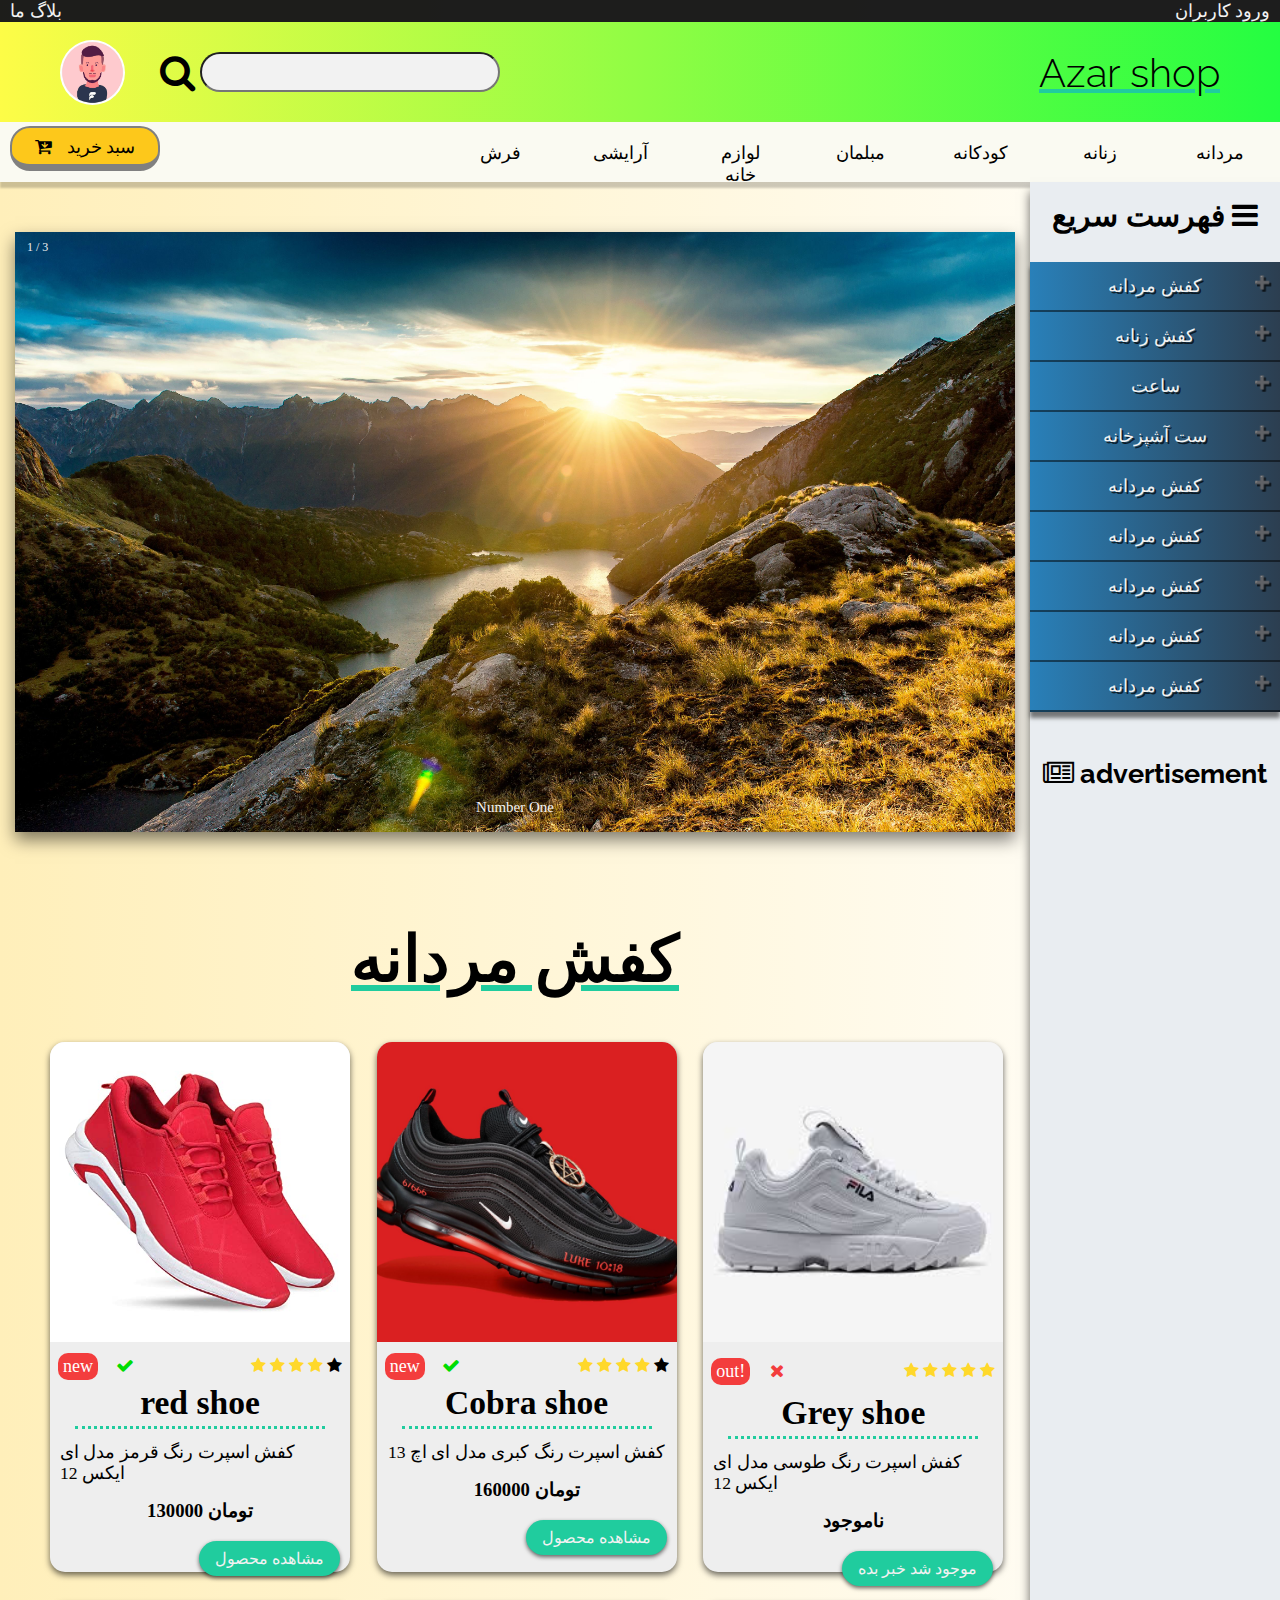
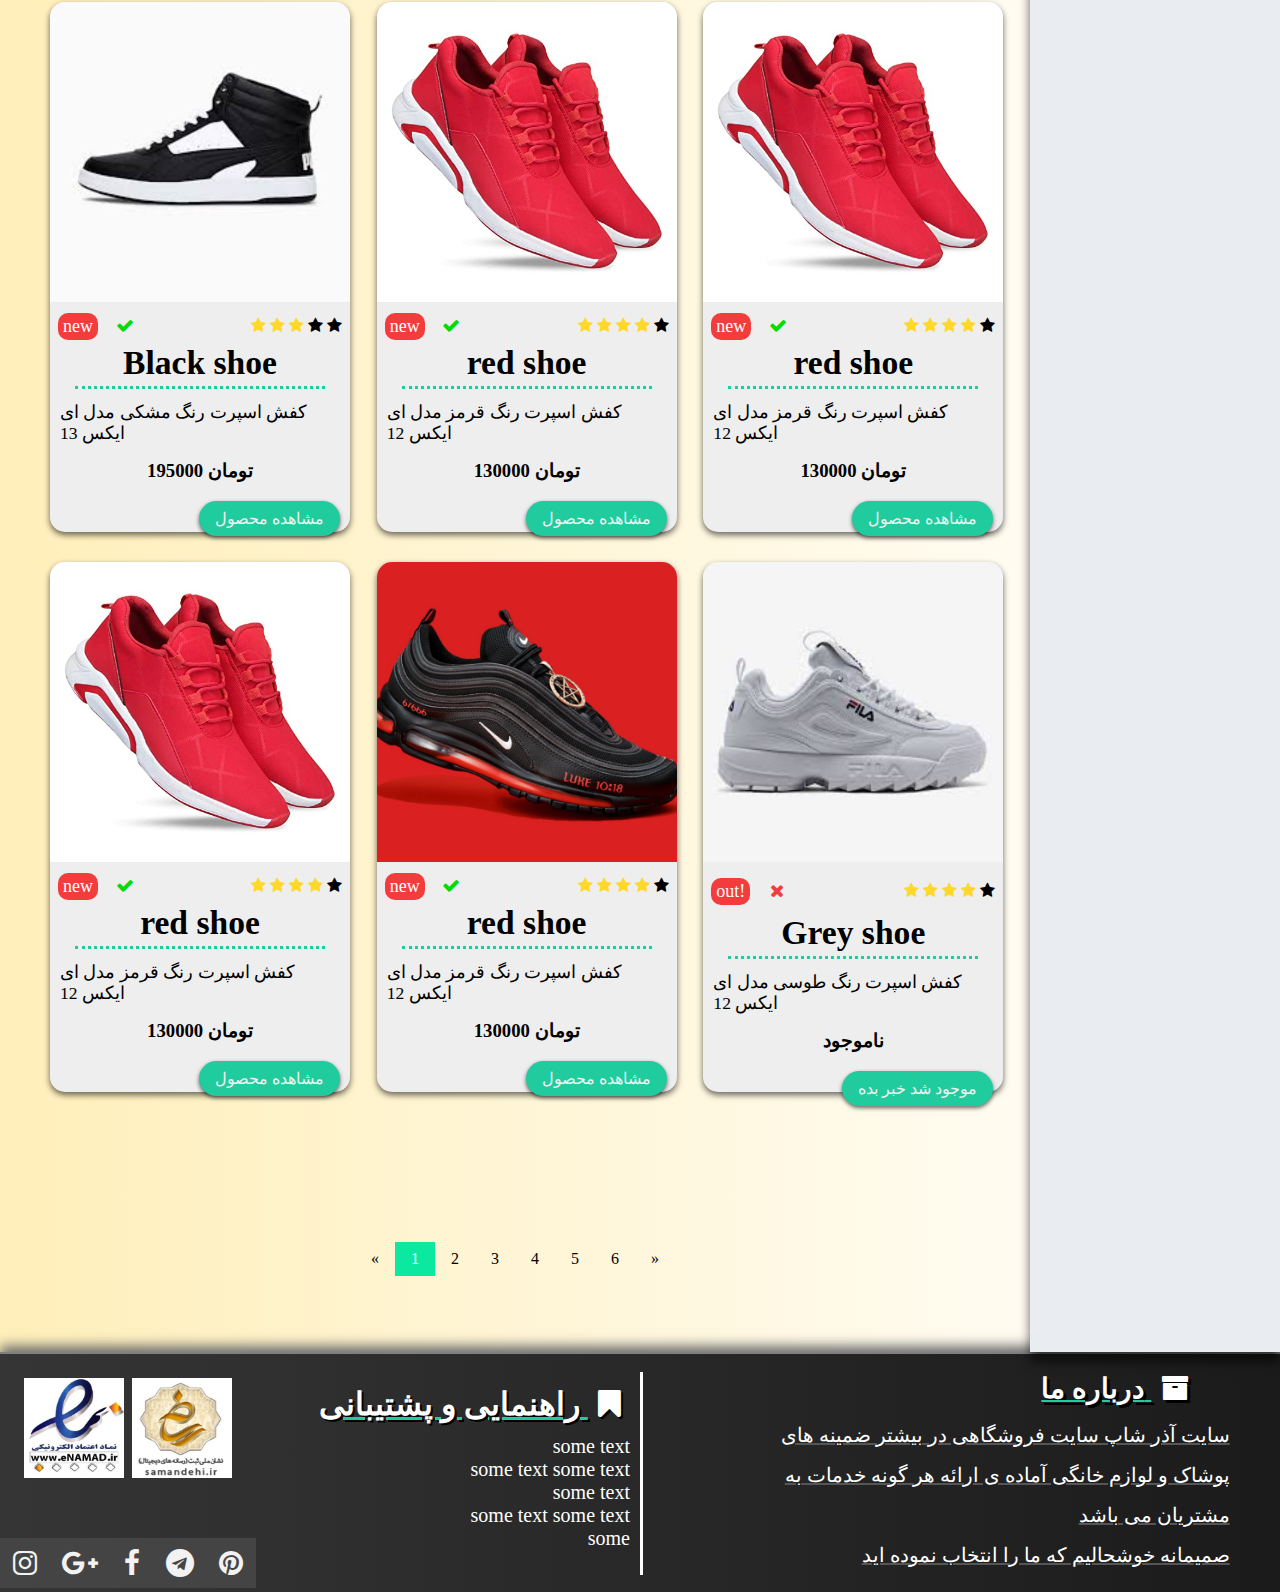
<file: Azar shop/index.html>
<html lang="en fa-IR">
<head>
    <meta charset="UTF-8">
    <meta http-equiv="X-UA-Compatible" content="IE=edge">
    <meta name="viewport" content="width=device-width, initial-scale=1.0">
    <link rel="stylesheet" href="./home/style.css">
    <!--Icons this is fontawsom-->
    <meta name="viewport" content="width=device-width, initial-scale=1">
    <link rel="stylesheet" href="https://cdnjs.cloudflare.com/ajax/libs/font-awesome/4.7.0/css/font-awesome.min.css">
    <link rel="preconnect" href="https://fonts.googleapis.com">
    <!--RaleWay font-->
    <link rel="preconnect" href="https://fonts.gstatic.com" crossorigin>
    <link href="https://fonts.googleapis.com/css2?family=Raleway:wght@300;400;500&display=swap" rel="stylesheet">
    <title> Azar shop</title>
    
</head>
<body>
    <section class='topsec'>
        <div class='top'>
            <a href="#">بلاگ ما</a>
            <a href="#">ورود کاربران</a>
        </div>
        <div class='topinfo'>
            <i class="fa fa-search"></i><input class='searchs' type="text" name="search" title="search">
            <img src="./image/logo.jpg" alt="logo">
            <h2 class='topname'>Azar shop</h2>
        </div>
    </section>
    <section class='navbar' id='navbar'>
        <a href="#" class='cartbtn'><i class='fa fa-cart-arrow-down'></i>سبد خرید </a>
        <div class='navbox'>
            <div class='dropnav'>
               <button class='navbtn' id='navbtn'>مردانه</button>
                <div class='navmen right'>
                    <a href="#">لباس</a>
                    <a href="#">کیف</a>
                    <a href="#">کفش</a>
                </div> 
            </div>
            <div class='dropnav'>
                <button class='navbtn' id='navbtn'>زنانه</button>
                 <div class='navmen right2'>
                    <a href="#">لباس</a>
                    <a href="#">کیف</a>
                    <a href="#">کفش</a>
                 </div> 
             </div>
             <div class='dropnav'>
                <button class='navbtn' id='navbtn'>کودکانه</button>
                 <div class='navmen right3'>
                    <a href="#">لباس</a>
                    <a href="#">کیف</a>
                    <a href="#">کفش</a>
                 </div> 
             </div>
            <a href="#">مبلمان</a>
            <a href="#">لوازم خانه</a>
            <a href="#">آرایشی</a>
            <a href="#">فرش</a>
        </div>
    </section>
    <section class='maincontainer'>
        <div class='grid'>
            <div class='moveslide'>
                <div class='slidebox'>
                    <div class='mySlides'>
                        <div class='numbertext'>1 / 3</div>
                        <img src="./image/forth.jpg" alt="img1" style='width:100%; height: 600px;'>
                        <div class='slidetext'>Number One</div>
                    </div>
                    <div class='mySlides'>
                        <div class='numbertext'>2 / 3</div>
                        <img src="./image/second.jpg" alt="img1" style='width:100%; height: 600px;'>
                        <div class='slidetext'>Number two</div>
                    </div>
                    <div class='mySlides'>
                        <div class='numbertext'>3 / 3</div>
                        <img src="./image/third.jpg" alt="img1" style='width:100%; height: 600px;'>
                        <div class='slidetext'>Number three</div>
                    </div>
                </div>
            </div>
        </div>
        <div class='cata'>
            <h1 class='catahead'> فهرست سریع <i class='fa fa-bars'></i></h1>
            <button class='accordion'>کفش مردانه</button>
            <div class='panel'>
                <a href="#">اسپرت </a>
                <a href="#">مجلسی</a>
                <a href="#">ورزشی</a>
            </div>
            <button class='accordion'>کفش زنانه</button>
            <div class='panel'>
                <a href="#">اسپرت </a>
                <a href="#">مجلسی</a>
                <a href="#">ورزشی</a>
            </div>
            <button class='accordion'>ساعت</button>
            <div class='panel'>
                <a href="#">citizen</a>
                <a href="#">lerox</a>
                <a href="#">trust</a>
                <a href="#">citizen</a>
            </div>
            <button class='accordion'>ست آشپزخانه</button>
            <div class='panel'>
                <a href="#">یخچال</a>
                <a href="#">ماشین لباسشویی</a>
                <a href="#">فر</a>
                <a href="#">زود پز</a>
                <a href="#">سینک</a>
            </div>
            <button class='accordion'>کفش مردانه</button>
            <div class='panel'>
                <a href="#">اسپرت </a>
                <a href="#">مجلسی</a>
                <a href="#">ورزشی</a>
            </div>
            <button class='accordion'>کفش مردانه</button>
            <div class='panel'>
                <a href="#">اسپرت </a>
                <a href="#">مجلسی</a>
                <a href="#">ورزشی</a>
            </div>
            <button class='accordion'>کفش مردانه</button>
            <div class='panel'>
                <a href="#">اسپرت </a>
                <a href="#">مجلسی</a>
                <a href="#">ورزشی</a>
            </div>
            <button class='accordion'>کفش مردانه</button>
            <div class='panel'>
                <a href="#">اسپرت </a>
                <a href="#">مجلسی</a>
                <a href="#">ورزشی</a>
            </div>
            <button class='accordion'>کفش مردانه</button>
            <div class='panel'>
                <a href="#">اسپرت </a>
                <a href="#">مجلسی</a>
                <a href="#">ورزشی</a>
            </div>

            <h1 class='adhead'> <span class='fa fa-newspaper-o'></span> advertisement</h1>
            <div class='advertisement'>
                
                <div class='ad1'>

                </div>
            </div> 
        </div>

        
        
    </section>
    <section class='shopcont'>
         <!--head section-->
         <div class='mainhead'>
            <h1>کفش مردانه</h1>
        </div>
        <!--grid and card section-->
        <div class='gridarea'>
            <div class='gridcont'>
                <div class='gridcard'>
                    <img src="./image/item1.jpg" alt="shoe">
                    <div class='status'>
                        <div class='imgtext'>new</div>
                        <div class='imgicon'><i class='fa fa-check'></i></div>
                        <div class='stars'>
                            <span class='fa fa-star checked'></span>
                            <span class='fa fa-star checked'></span>
                            <span class='fa fa-star checked'></span>
                            <span class='fa fa-star checked'></span>
                            <span class='fa fa-star'></span>
                        </div>
                        
                    </div>
                    <div class='cardcontent'>
                        <h1>red shoe</h1>
                        <p>کفش اسپرت رنگ قرمز مدل ای ایکس 12</p>
                        <h3> تومان 130000 </h3>
                    </div>
                    <div class='price'>
                        <div></div>
                        <a href="./pages.html">مشاهده محصول</a>
                    </div>
                </div>
                <div class='gridcard'>
                    <img src="./image/item2.jpeg" alt="shoe">
                    <div class='status'>
                        <div class='imgtext'>new</div>
                        <div class='imgicon'><i class='fa fa-check'></i></div>
                        <div class='stars'>
                            <span class='fa fa-star checked'></span>
                            <span class='fa fa-star checked'></span>
                            <span class='fa fa-star checked'></span>
                            <span class='fa fa-star checked'></span>
                            <span class='fa fa-star'></span>
                        </div>
                        
                    </div>
                    <div class='cardcontent'>
                        <h1>Cobra shoe</h1>
                        <p>کفش اسپرت رنگ کبری مدل ای اچ 13</p>
                        <h3> تومان 160000 </h3>
                    </div>
                    <div class='price'>
                        <div></div>
                        <a href="#">مشاهده محصول</a>
                    </div>
                </div>
                <div class='gridcard'>
                    <img src="./image/item3.jfif" alt="shoe">
                    <div class='status'>
                        <div class='imgtext'>out!</div>
                        <div class='imgicon'><i class=' nothing fa fa-close'></i></div>
                        <div class='stars'>
                            <span class='fa fa-star checked'></span>
                            <span class='fa fa-star checked'></span>
                            <span class='fa fa-star checked'></span>
                            <span class='fa fa-star checked'></span>
                            <span class='fa fa-star checked'></span>
                        </div>
                        
                    </div>
                    <div class='cardcontent'>
                        <h1>Grey shoe</h1>
                        <p>کفش اسپرت رنگ طوسی مدل ای ایکس 12</p>
                        <h3> ناموجود </h3>
                    </div>
                    <div class='price'>
                        <div></div>
                        <a href="#">موجود شد خبر بده</a>
                    </div>
                </div>
                <div class='gridcard'>
                    <img src="./image/item4.jfif" alt="shoe">
                    <div class='status'>
                        <div class='imgtext'>new</div>
                        <div class='imgicon'><i class='fa fa-check'></i></div>
                        <div class='stars'>
                            <span class='fa fa-star checked'></span>
                            <span class='fa fa-star checked'></span>
                            <span class='fa fa-star checked'></span>
                            <span class='fa fa-star '></span>
                            <span class='fa fa-star'></span>
                        </div>
                        
                    </div>
                    <div class='cardcontent'>
                        <h1>Black shoe</h1>
                        <p>کفش اسپرت رنگ مشکی مدل ای ایکس 13</p>
                        <h3> تومان 195000 </h3>
                    </div>
                    <div class='price'>
                        <div></div>
                        <a href="#">مشاهده محصول</a>
                    </div>
                </div>
                <div class='gridcard'>
                    <img src="./image/item1.jpg" alt="shoe">
                    <div class='status'>
                        <div class='imgtext'>new</div>
                        <div class='imgicon'><i class='fa fa-check'></i></div>
                        <div class='stars'>
                            <span class='fa fa-star checked'></span>
                            <span class='fa fa-star checked'></span>
                            <span class='fa fa-star checked'></span>
                            <span class='fa fa-star checked'></span>
                            <span class='fa fa-star'></span>
                        </div>
                        
                    </div>
                    <div class='cardcontent'>
                        <h1>red shoe</h1>
                        <p>کفش اسپرت رنگ قرمز مدل ای ایکس 12</p>
                        <h3> تومان 130000 </h3>
                    </div>
                    <div class='price'>
                        <div></div>
                        <a href="#">مشاهده محصول</a>
                    </div>
                </div>
                <div class='gridcard'>
                    <img src="./image/item1.jpg" alt="shoe">
                    <div class='status'>
                        <div class='imgtext'>new</div>
                        <div class='imgicon'><i class='fa fa-check'></i></div>
                        <div class='stars'>
                            <span class='fa fa-star checked'></span>
                            <span class='fa fa-star checked'></span>
                            <span class='fa fa-star checked'></span>
                            <span class='fa fa-star checked'></span>
                            <span class='fa fa-star'></span>
                        </div>
                        
                    </div>
                    <div class='cardcontent'>
                        <h1>red shoe</h1>
                        <p>کفش اسپرت رنگ قرمز مدل ای ایکس 12</p>
                        <h3> تومان 130000 </h3>
                    </div>
                    <div class='price'>
                        <div></div>
                        <a href="#">مشاهده محصول</a>
                    </div>
                </div>
                <div class='gridcard'>
                    <img src="./image/item1.jpg" alt="shoe">
                    <div class='status'>
                        <div class='imgtext'>new</div>
                        <div class='imgicon'><i class='fa fa-check'></i></div>
                        <div class='stars'>
                            <span class='fa fa-star checked'></span>
                            <span class='fa fa-star checked'></span>
                            <span class='fa fa-star checked'></span>
                            <span class='fa fa-star checked'></span>
                            <span class='fa fa-star'></span>
                        </div>
                        
                    </div>
                    <div class='cardcontent'>
                        <h1>red shoe</h1>
                        <p>کفش اسپرت رنگ قرمز مدل ای ایکس 12</p>
                        <h3> تومان 130000 </h3>
                    </div>
                    <div class='price'>
                        <div></div>
                        <a href="#">مشاهده محصول</a>
                    </div>
                </div>
                <div class='gridcard'>
                    <img src="./image/item2.jpeg" alt="shoe">
                    <div class='status'>
                        <div class='imgtext'>new</div>
                        <div class='imgicon'><i class='fa fa-check'></i></div>
                        <div class='stars'>
                            <span class='fa fa-star checked'></span>
                            <span class='fa fa-star checked'></span>
                            <span class='fa fa-star checked'></span>
                            <span class='fa fa-star checked'></span>
                            <span class='fa fa-star'></span>
                        </div>
                        
                    </div>
                    <div class='cardcontent'>
                        <h1>red shoe</h1>
                        <p>کفش اسپرت رنگ قرمز مدل ای ایکس 12</p>
                        <h3> تومان 130000 </h3>
                    </div>
                    <div class='price'>
                        <div></div>
                        <a href="#">مشاهده محصول</a>
                    </div>
                </div>
                <div class='gridcard'>
                    <img src="./image/item3.jfif" alt="shoe">
                    <div class='status'>
                        <div class='imgtext'>out!</div>
                        <div class='imgicon'><i class=' nothing fa fa-close'></i></div>
                        <div class='stars'>
                            <span class='fa fa-star checked'></span>
                            <span class='fa fa-star checked'></span>
                            <span class='fa fa-star checked'></span>
                            <span class='fa fa-star checked'></span>
                            <span class='fa fa-star'></span>
                        </div>
                        
                    </div>
                    <div class='cardcontent'>
                        <h1>Grey shoe</h1>
                        <p>کفش اسپرت رنگ طوسی مدل ای ایکس 12</p>
                        <h3> ناموجود </h3>
                    </div>
                    <div class='price'>
                        <div></div>
                        <a href="#">موجود شد خبر بده</a>
                    </div>
            </div>
        </div>
    </section>
    <section class='paginationcont'>
        <div class="pagination">
            <a href="#">&laquo;</a>
            <a href="#" class="active">1</a>
            <a href="#">2</a>
            <a href="#">3</a>
            <a href="#">4</a>
            <a href="#">5</a>
            <a href="#">6</a>
            <a href="#">&raquo;</a>
          </div>
    </section>
   
    <script>
        window.onscroll = function() {myFunction()};
        
        var navbar = document.getElementById("navbar");
        var sticky = navbar.offsetTop;
        
        function myFunction() {
          if (window.pageYOffset >= sticky) {
            navbar.classList.add("sticky")
          } else {
            navbar.classList.remove("sticky");
          }
        }
    </script>

    <script src="./Webscripts.js"></script>
    
</body>
<footer>
    <div class='about'>
        <h1>  درباره ما <i class='fa fa-archive'></i></h1>
        <p>
            سایت آذر شاپ سایت فروشگاهی در بیشتر ضمینه های
            پوشاک و لوازم خانگی آماده ی ارائه هر گونه خدمات به مشتریان می باشد
            <br />
            صمیمانه خوشحالیم که ما را انتخاب نموده اید
        </p>
    </div>
    <div class='helper'>
        <h1>راهنمایی و پشتیبانی <i class='fa fa-bookmark'></i> </h1>
        <ul>
            <li><a href="#"> some text</a></li>
            <li><a href="#"> some text some text</a></li>
            <li><a href="#"> some text</a></li>
            <li><a href="#"> some text some text</a></li>
            <li><a href="#"> some </a></li>
        </ul>
    </div>
    <div class='footcontent'>
        <div class='imgbox'>
            <img src="./image/logo1.jpg" alt="value">
            <img src="./image/logo2.jpg" alt="value">
        </div>
        <div class='socialbar'>
            <i class='fa fa-instagram'><a href="#"></a></i>
            <i class='fa fa-google-plus'><a href="#"></a></i>
            <i class='fa fa-facebook'><a href="#"></a></i>
            <i class='fa fa-telegram'><a href="#"></a></i>
            <i class='fa fa-pinterest'><a href="#"></a></i>
        </div>
    </div>
</footer>
</html>
</file>
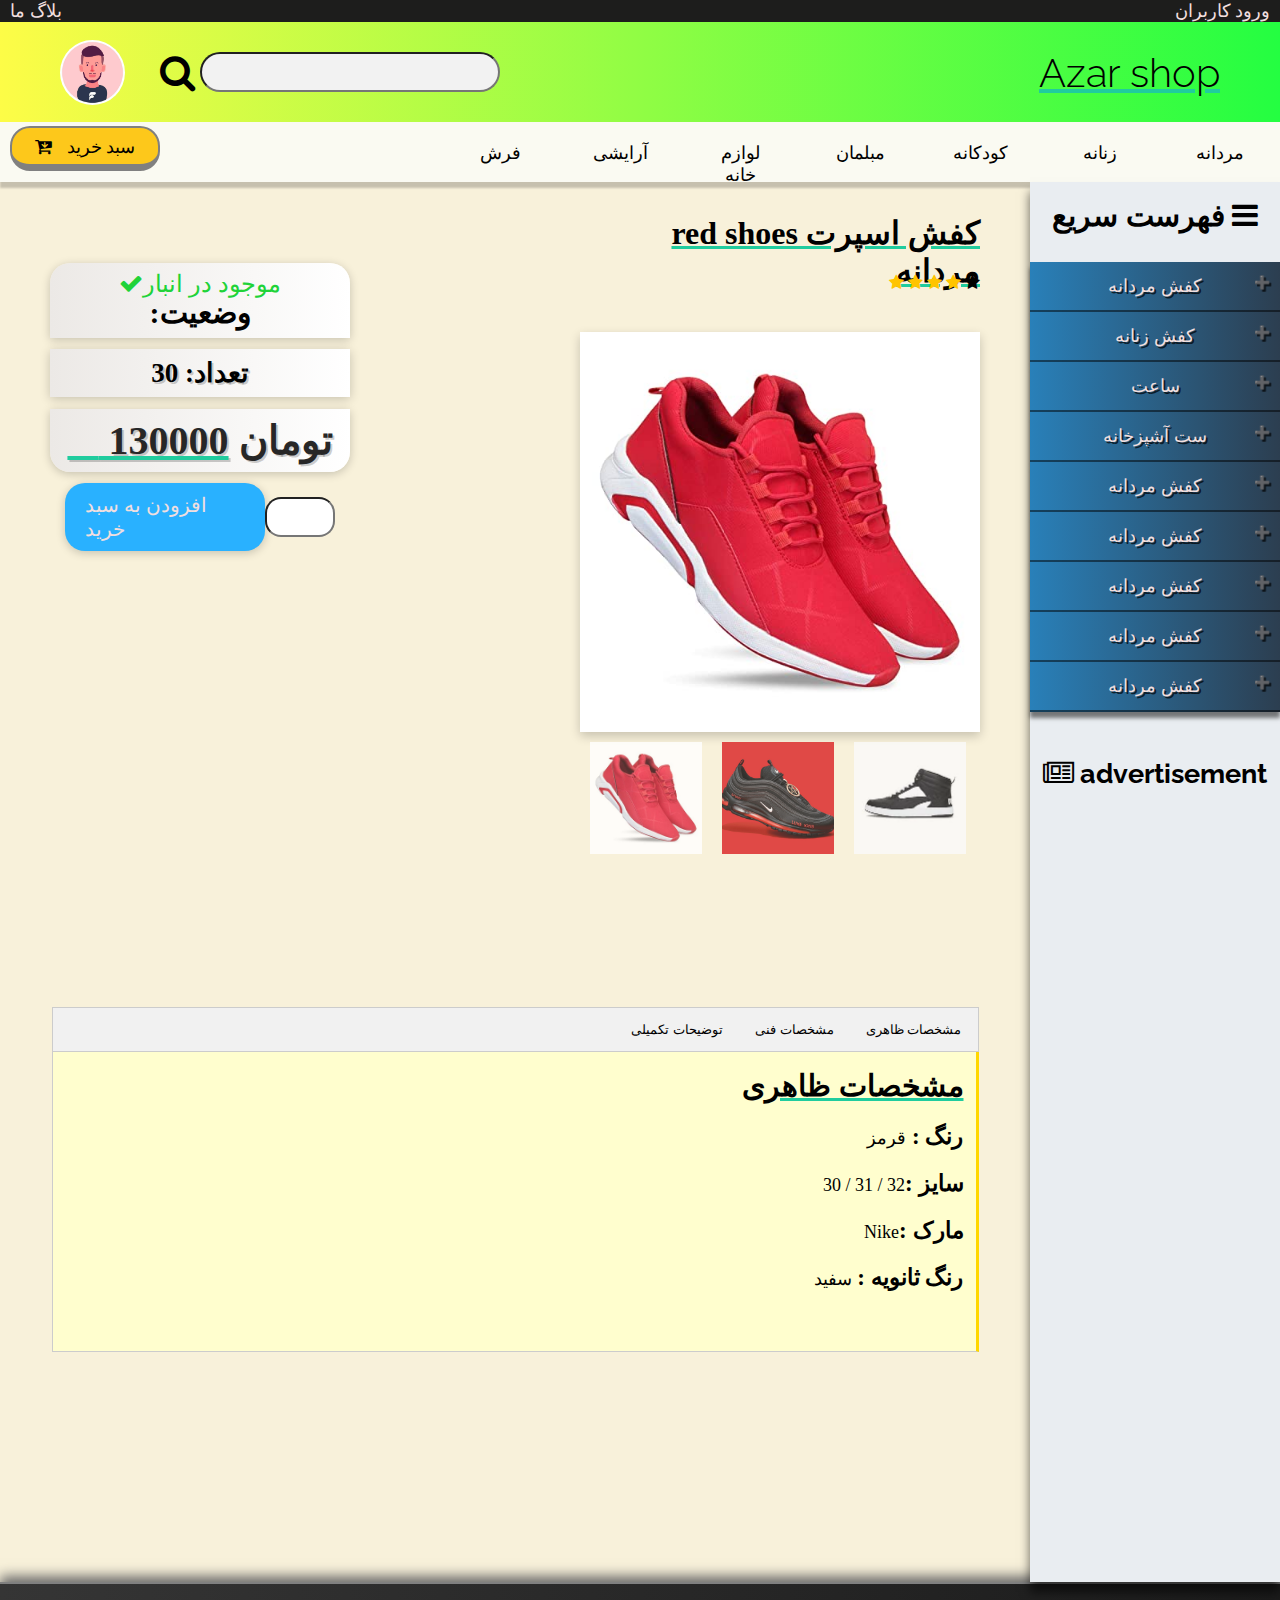
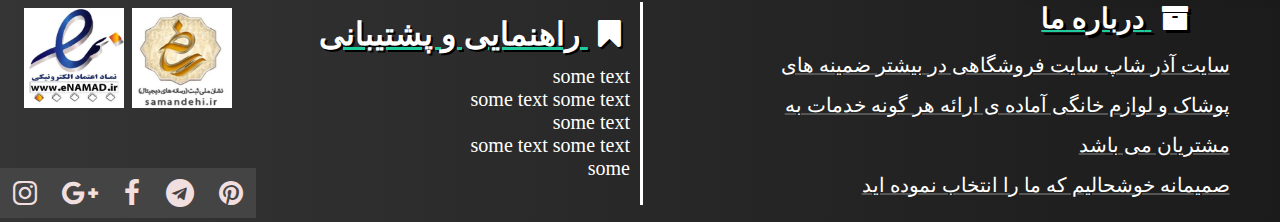
<file: Azar shop/pages.html>
<html lang="en fa-IR">
<head>
    <meta charset="UTF-8">
    <meta http-equiv="X-UA-Compatible" content="IE=edge">
    <meta name="viewport" content="width=device-width, initial-scale=1.0">
    <link rel="stylesheet" href="./shoppages/stylepage.css">
    <!--Icons this is fontawsom-->
    <meta name="viewport" content="width=device-width, initial-scale=1">
    <link rel="stylesheet" href="https://cdnjs.cloudflare.com/ajax/libs/font-awesome/4.7.0/css/font-awesome.min.css">
    <link rel="preconnect" href="https://fonts.googleapis.com">
    <!--RaleWay font-->
    <link rel="preconnect" href="https://fonts.gstatic.com" crossorigin>
    <link href="https://fonts.googleapis.com/css2?family=Raleway:wght@300;400;500&display=swap" rel="stylesheet">
    <title>Azar shop</title>
    
</head>
<body>
    <section class='topsec'>
        <div class='top'>
            <a href="#">بلاگ ما</a>
            <a href="#">ورود کاربران</a>
        </div>
        <div class='topinfo'>
            <i class="fa fa-search"></i><input class='searchs' type="text" name="search" title="search">
            <img src="./image/logo.jpg" alt="logo">
            <h2 class='topname'>Azar shop</h2>
        </div>
    </section>
    <section class='navbar' id='navbar'>
        <a href="#" class='cartbtn'><i class='fa fa-cart-arrow-down'></i>سبد خرید </a>
        <div class='navbox'>
            <div class='dropnav'>
               <button class='navbtn' id='navbtn'>مردانه</button>
                <div class='navmen right'>
                    <a href="#">لباس</a>
                    <a href="#">کیف</a>
                    <a href="./index.html">کفش</a>
                </div> 
            </div>
            <div class='dropnav'>
                <button class='navbtn' id='navbtn'>زنانه</button>
                 <div class='navmen right2'>
                    <a href="#">لباس</a>
                    <a href="#">کیف</a>
                    <a href="#">کفش</a>
                 </div> 
             </div>
             <div class='dropnav'>
                <button class='navbtn' id='navbtn'>کودکانه</button>
                 <div class='navmen right3'>
                    <a href="#">لباس</a>
                    <a href="#">کیف</a>
                    <a href="#">کفش</a>
                 </div> 
             </div>
            <a href="#">مبلمان</a>
            <a href="#">لوازم خانه</a>
            <a href="#">آرایشی</a>
            <a href="#">فرش</a>
        </div>
    </section>
    <section class='maincontainer'>
        <div class='cata'>
            <h1 class='catahead'> فهرست سریع <i class='fa fa-bars'></i></h1>
            <button class='accordion'>کفش مردانه</button>
            <div class='panel'>
                <a href="index.html">اسپرت </a>
                <a href="#">مجلسی</a>
                <a href="#">ورزشی</a>
            </div>
            <button class='accordion'>کفش زنانه</button>
            <div class='panel'>
                <a href="#">اسپرت </a>
                <a href="#">مجلسی</a>
                <a href="#">ورزشی</a>
            </div>
            <button class='accordion'>ساعت</button>
            <div class='panel'>
                <a href="#">citizen</a>
                <a href="#">lerox</a>
                <a href="#">trust</a>
                <a href="#">citizen</a>
            </div>
            <button class='accordion'>ست آشپزخانه</button>
            <div class='panel'>
                <a href="#">یخچال</a>
                <a href="#">ماشین لباسشویی</a>
                <a href="#">فر</a>
                <a href="#">زود پز</a>
                <a href="#">سینک</a>
            </div>
            <button class='accordion'>کفش مردانه</button>
            <div class='panel'>
                <a href="#">اسپرت </a>
                <a href="#">مجلسی</a>
                <a href="#">ورزشی</a>
            </div>
            <button class='accordion'>کفش مردانه</button>
            <div class='panel'>
                <a href="#">اسپرت </a>
                <a href="#">مجلسی</a>
                <a href="#">ورزشی</a>
            </div>
            <button class='accordion'>کفش مردانه</button>
            <div class='panel'>
                <a href="#">اسپرت </a>
                <a href="#">مجلسی</a>
                <a href="#">ورزشی</a>
            </div>
            <button class='accordion'>کفش مردانه</button>
            <div class='panel'>
                <a href="#">اسپرت </a>
                <a href="#">مجلسی</a>
                <a href="#">ورزشی</a>
            </div>
            <button class='accordion'>کفش مردانه</button>
            <div class='panel'>
                <a href="#">اسپرت </a>
                <a href="#">مجلسی</a>
                <a href="#">ورزشی</a>
            </div>

            <h1 class='adhead'> <span class='fa fa-newspaper-o'></span> advertisement</h1>
            <div class='advertisement'>
                
                <div class='ad1'>

                </div>
            </div> 
        </div>  
    </section>
    
    <section class='pagecont'>
        <div class='flexhead'>
                <div class='shophead'>
                        <h1> red shoes کفش اسپرت مردانه </h1>
                    <div class='stars'>
                        <span class='fa fa-star checked'></span>
                        <span class='fa fa-star checked'></span>
                        <span class='fa fa-star checked'></span>
                        <span class='fa fa-star checked'></span>
                        <span class='fa fa-star'></span>
                    </div>
                </div>
            <div class='shopimg'>
                <div class='imgcont'>
                    <img id='expandedImg' src="./image/item1.jpg" alt="redshoes" style='width: 100%;'>
                </div>
                <div class='row'>
                    <div class='column'>
                        <img src="./image/item1.jpg " onclick="myFunction(this);" alt="redshoes">
                    </div>
                    <div class='column'>
                        <img src="./image/item2.jpeg" onclick="myFunction(this);" alt="redshoes">
                    </div>
                    <div class='column'>
                        <img src="./image/item4.jfif" onclick="myFunction(this);" alt="redshoes">
                    </div>
                </div>
            </div>
        </div>
        
        <div class='shopcontent'>
            <div class='cardcontent'>
                <div class='status'>
                    <h2><span class='actived fa fa-check'>موجود در انبار</span> :وضعیت</h2>
                </div>
                <div class='count'>
                    <h2>تعداد:<span class='counttxt'> 30</span></h2>
                </div>
                <div class='price'>
                    <h1><span class='numprice'> <i class=' fa-cart-plus'></i> 130000</span> تومان</h1>
                </div>
                <div class='buying'>
                    <a href="#">افزودن به سبد خرید</a>
                    <input type="number" min="1" max="30">
                </div>
            </div>
        </div>
    </section>
    <section class='infobox'>
        <div class='maincontinfo'>
            <div class='tab'>
                <button class='tablinks' onclick="openTabs(event, 'num1')">مشخصات ظاهری</button>
                <button class='tablinks' onclick="openTabs(event, 'num2')">مشخصات فنی</button>
                <button class='tablinks' onclick="openTabs(event, 'num3')">توضیحات تکمیلی</button>
            </div>
            <div id='num1' class='tabcontent'>
                <h1>مشخصات ظاهری</h1>
                <h2>  رنگ  : <span>قرمز</span></h2>
                <h2> <span>30 / 31 / 32</span>: سایز</h2>
                <h2> <span>Nike</span>: مارک</h2>
                <h2>  رنگ ثانویه : <span>سفید</span></h2>
            </div>
            <div id='num2' class='tabcontent'>
                <h1>some text here</h1>
            </div>
            <div id='num3' class='tabcontent'>
                <h1>some text here</h1>
            </div>
        </div>
    </section>
   
    <script>
        window.onscroll = function() {myFunctions()};
        
        var navbar = document.getElementById("navbar");
        var sticky = navbar.offsetTop;
        
        function myFunctions() {
          if (window.pageYOffset >= sticky) {
            navbar.classList.add("sticky")
          } else {
            navbar.classList.remove("sticky");
          }
        }

        function openTabs(evt, tabName) {
  
        var i, tabcontent, tablinks;

  
        tabcontent = document.getElementsByClassName("tabcontent");
        for (i = 0; i < tabcontent.length; i++) {
            tabcontent[i].style.display = "none";
        }

        tablinks = document.getElementsByClassName("tablinks");
        for (i = 0; i < tablinks.length; i++) {
            tablinks[i].className = tablinks[i].className.replace(" active", "");
        }

  
        document.getElementById(tabName).style.display = "block";
        evt.currentTarget.className += " active";
    }
    </script>

    <script src="./Webscripts2.js"></script>
    
</body>
<footer>
    <div class='about'>
        <h1>  درباره ما <i class='fa fa-archive'></i></h1>
        <p>
            سایت آذر شاپ سایت فروشگاهی در بیشتر ضمینه های
            پوشاک و لوازم خانگی آماده ی ارائه هر گونه خدمات به مشتریان می باشد
            <br />
            صمیمانه خوشحالیم که ما را انتخاب نموده اید
        </p>
    </div>
    <div class='helper'>
        <h1>راهنمایی و پشتیبانی <i class='fa fa-bookmark'></i> </h1>
        <ul>
            <li><a href="#"> some text</a></li>
            <li><a href="#"> some text some text</a></li>
            <li><a href="#"> some text</a></li>
            <li><a href="#"> some text some text</a></li>
            <li><a href="#"> some </a></li>
        </ul>
    </div>
    <div class='footcontent'>
        <div class='imgbox'>
            <img src="./image/logo1.jpg" alt="value">
            <img src="./image/logo2.jpg" alt="value">
        </div>
        <div class='socialbar'>
            <i class='fa fa-instagram'><a href="#"></a></i>
            <i class='fa fa-google-plus'><a href="#"></a></i>
            <i class='fa fa-facebook'><a href="#"></a></i>
            <i class='fa fa-telegram'><a href="#"></a></i>
            <i class='fa fa-pinterest'><a href="#"></a></i>
        </div>
    </div>
</footer>
</html>
</file>
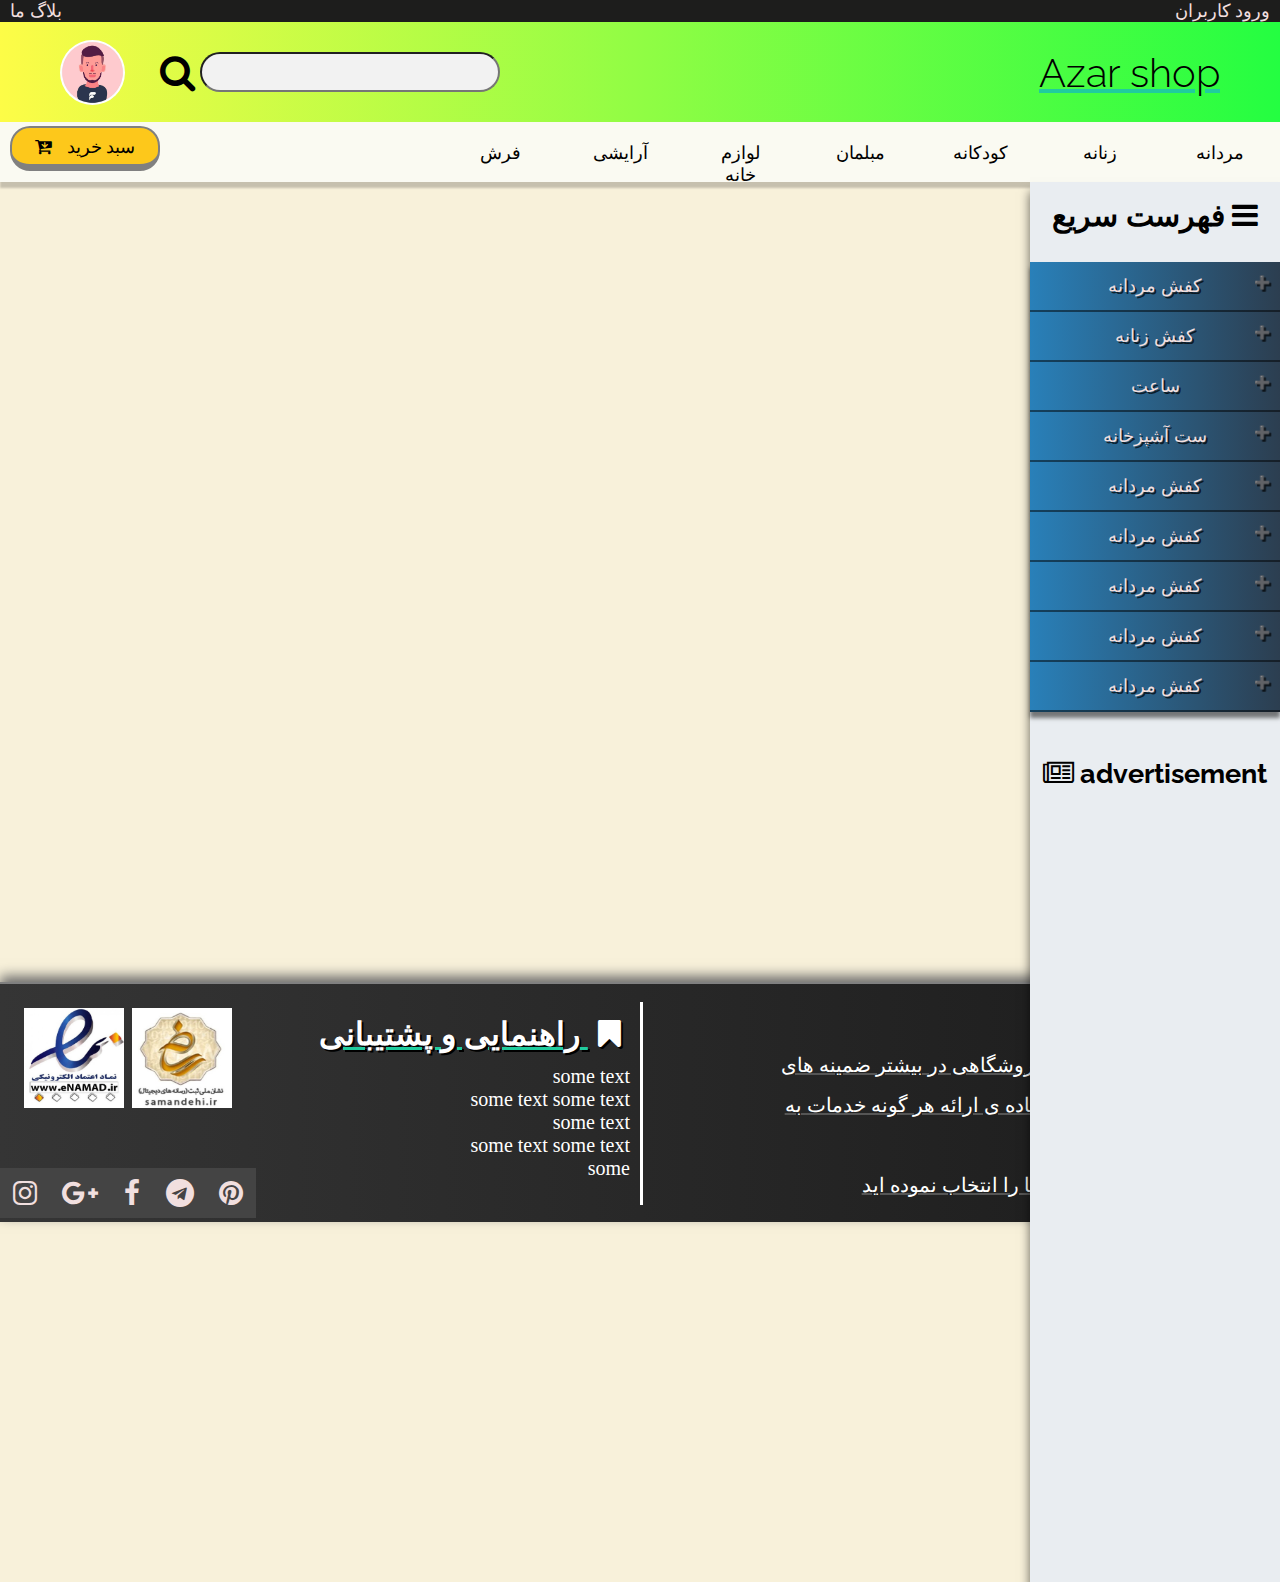
<file: Azar shop/temp.html>
<html lang="en fa-IR">
<head>
    <meta charset="UTF-8">
    <meta http-equiv="X-UA-Compatible" content="IE=edge">
    <meta name="viewport" content="width=device-width, initial-scale=1.0">
    <link rel="stylesheet" href="./shoppages/stylepage.css">
    <!--Icons this is fontawsom-->
    <meta name="viewport" content="width=device-width, initial-scale=1">
    <link rel="stylesheet" href="https://cdnjs.cloudflare.com/ajax/libs/font-awesome/4.7.0/css/font-awesome.min.css">
    <link rel="preconnect" href="https://fonts.googleapis.com">
    <!--RaleWay font-->
    <link rel="preconnect" href="https://fonts.gstatic.com" crossorigin>
    <link href="https://fonts.googleapis.com/css2?family=Raleway:wght@300;400;500&display=swap" rel="stylesheet">
    <title>Azar shop</title>
    
</head>
<body>
    <section class='topsec'>
        <div class='top'>
            <a href="#">بلاگ ما</a>
            <a href="#">ورود کاربران</a>
        </div>
        <div class='topinfo'>
            <i class="fa fa-search"></i><input class='searchs' type="text" name="search" title="search">
            <img src="./image/logo.jpg" alt="logo">
            <h2 class='topname'>Azar shop</h2>
        </div>
    </section>
    <section class='navbar' id='navbar'>
        <a href="#" class='cartbtn'><i class='fa fa-cart-arrow-down'></i>سبد خرید </a>
        <div class='navbox'>
            <div class='dropnav'>
               <button class='navbtn' id='navbtn'>مردانه</button>
                <div class='navmen right'>
                    <a href="#">لباس</a>
                    <a href="#">کیف</a>
                    <a href="#">کفش</a>
                </div> 
            </div>
            <div class='dropnav'>
                <button class='navbtn' id='navbtn'>زنانه</button>
                 <div class='navmen right2'>
                    <a href="#">لباس</a>
                    <a href="#">کیف</a>
                    <a href="#">کفش</a>
                 </div> 
             </div>
             <div class='dropnav'>
                <button class='navbtn' id='navbtn'>کودکانه</button>
                 <div class='navmen right3'>
                    <a href="#">لباس</a>
                    <a href="#">کیف</a>
                    <a href="#">کفش</a>
                 </div> 
             </div>
            <a href="#">مبلمان</a>
            <a href="#">لوازم خانه</a>
            <a href="#">آرایشی</a>
            <a href="#">فرش</a>
        </div>
    </section>
    <section class='maincontainer'>
        <div class='cata'>
            <h1 class='catahead'> فهرست سریع <i class='fa fa-bars'></i></h1>
            <button class='accordion'>کفش مردانه</button>
            <div class='panel'>
                <a href="#">اسپرت </a>
                <a href="#">مجلسی</a>
                <a href="#">ورزشی</a>
            </div>
            <button class='accordion'>کفش زنانه</button>
            <div class='panel'>
                <a href="#">اسپرت </a>
                <a href="#">مجلسی</a>
                <a href="#">ورزشی</a>
            </div>
            <button class='accordion'>ساعت</button>
            <div class='panel'>
                <a href="#">citizen</a>
                <a href="#">lerox</a>
                <a href="#">trust</a>
                <a href="#">citizen</a>
            </div>
            <button class='accordion'>ست آشپزخانه</button>
            <div class='panel'>
                <a href="#">یخچال</a>
                <a href="#">ماشین لباسشویی</a>
                <a href="#">فر</a>
                <a href="#">زود پز</a>
                <a href="#">سینک</a>
            </div>
            <button class='accordion'>کفش مردانه</button>
            <div class='panel'>
                <a href="#">اسپرت </a>
                <a href="#">مجلسی</a>
                <a href="#">ورزشی</a>
            </div>
            <button class='accordion'>کفش مردانه</button>
            <div class='panel'>
                <a href="#">اسپرت </a>
                <a href="#">مجلسی</a>
                <a href="#">ورزشی</a>
            </div>
            <button class='accordion'>کفش مردانه</button>
            <div class='panel'>
                <a href="#">اسپرت </a>
                <a href="#">مجلسی</a>
                <a href="#">ورزشی</a>
            </div>
            <button class='accordion'>کفش مردانه</button>
            <div class='panel'>
                <a href="#">اسپرت </a>
                <a href="#">مجلسی</a>
                <a href="#">ورزشی</a>
            </div>
            <button class='accordion'>کفش مردانه</button>
            <div class='panel'>
                <a href="#">اسپرت </a>
                <a href="#">مجلسی</a>
                <a href="#">ورزشی</a>
            </div>

            <h1 class='adhead'> <span class='fa fa-newspaper-o'></span> advertisement</h1>
            <div class='advertisement'>
                
                <div class='ad1'>

                </div>
            </div> 
        </div>  
    </section>
    
    <section class='pagecont'>

    </section>
   
    <script>
        window.onscroll = function() {myFunction()};
        
        var navbar = document.getElementById("navbar");
        var sticky = navbar.offsetTop;
        
        function myFunction() {
          if (window.pageYOffset >= sticky) {
            navbar.classList.add("sticky")
          } else {
            navbar.classList.remove("sticky");
          }
        }
    </script>

    <script src="./Webscripts.js"></script>
    
</body>
<footer>
    <div class='about'>
        <h1>  درباره ما <i class='fa fa-archive'></i></h1>
        <p>
            سایت آذر شاپ سایت فروشگاهی در بیشتر ضمینه های
            پوشاک و لوازم خانگی آماده ی ارائه هر گونه خدمات به مشتریان می باشد
            <br />
            صمیمانه خوشحالیم که ما را انتخاب نموده اید
        </p>
    </div>
    <div class='helper'>
        <h1>راهنمایی و پشتیبانی <i class='fa fa-bookmark'></i> </h1>
        <ul>
            <li><a href="#"> some text</a></li>
            <li><a href="#"> some text some text</a></li>
            <li><a href="#"> some text</a></li>
            <li><a href="#"> some text some text</a></li>
            <li><a href="#"> some </a></li>
        </ul>
    </div>
    <div class='footcontent'>
        <div class='imgbox'>
            <img src="./image/logo1.jpg" alt="value">
            <img src="./image/logo2.jpg" alt="value">
        </div>
        <div class='socialbar'>
            <i class='fa fa-instagram'><a href="#"></a></i>
            <i class='fa fa-google-plus'><a href="#"></a></i>
            <i class='fa fa-facebook'><a href="#"></a></i>
            <i class='fa fa-telegram'><a href="#"></a></i>
            <i class='fa fa-pinterest'><a href="#"></a></i>
        </div>
    </div>
</footer>
</html>
</file>
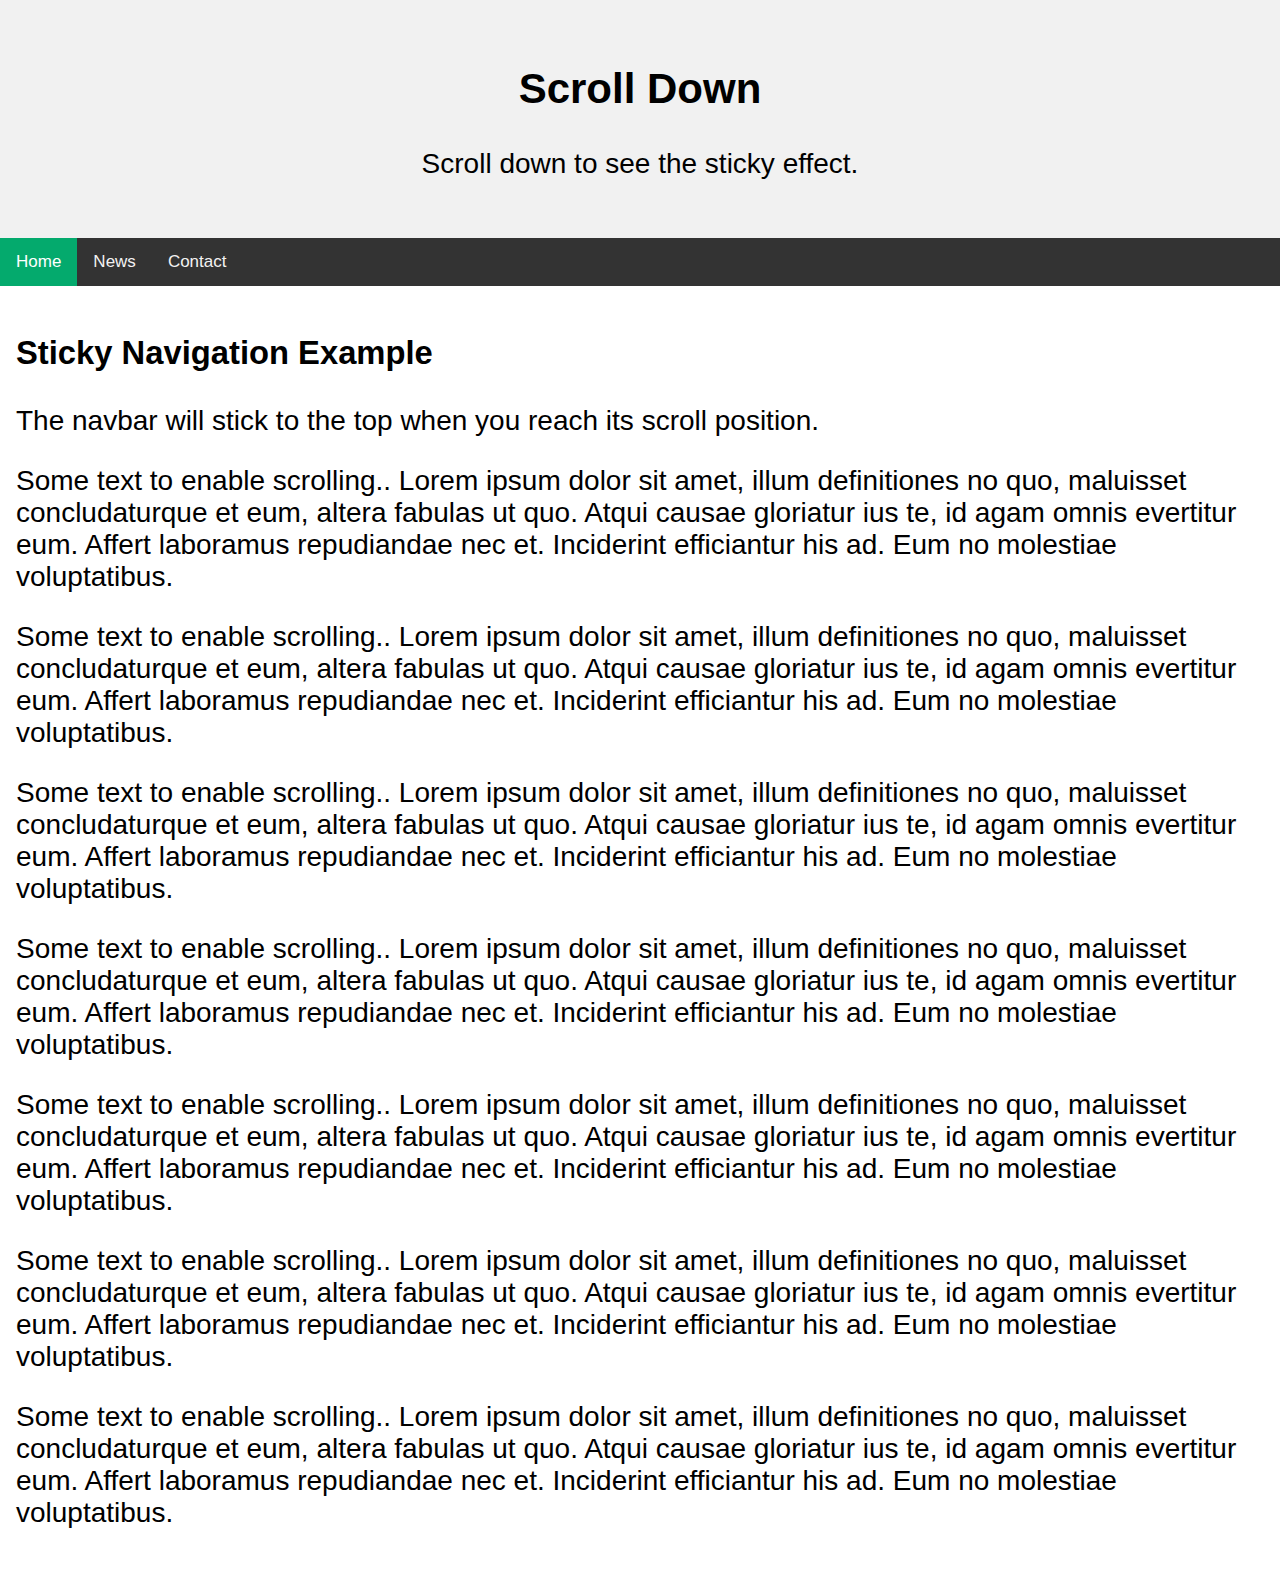
<file: Azar shop/try.html>
<!DOCTYPE html>
<html>
<head>
<meta name="viewport" content="width=device-width, initial-scale=1">
<style>
body {
  margin: 0;
  font-size: 28px;
  font-family: Arial, Helvetica, sans-serif;
}

.header {
  background-color: #f1f1f1;
  padding: 30px;
  text-align: center;
}

#navbar {
  overflow: hidden;
  background-color: #333;
}

#navbar a {
  float: left;
  display: block;
  color: #f2f2f2;
  text-align: center;
  padding: 14px 16px;
  text-decoration: none;
  font-size: 17px;
}

#navbar a:hover {
  background-color: #ddd;
  color: black;
}

#navbar a.active {
  background-color: #04AA6D;
  color: white;
}

.content {
  padding: 16px;
}

.sticky {
  position: fixed;
  top: 0;
  width: 100%;
}

.sticky + .content {
  padding-top: 60px;
}
</style>
</head>
<body>

<div class="header">
  <h2>Scroll Down</h2>
  <p>Scroll down to see the sticky effect.</p>
</div>

<div id="navbar">
  <a class="active" href="javascript:void(0)">Home</a>
  <a href="javascript:void(0)">News</a>
  <a href="javascript:void(0)">Contact</a>
</div>

<div class="content">
  <h3>Sticky Navigation Example</h3>
  <p>The navbar will stick to the top when you reach its scroll position.</p>
  <p>Some text to enable scrolling.. Lorem ipsum dolor sit amet, illum definitiones no quo, maluisset concludaturque et eum, altera fabulas ut quo. Atqui causae gloriatur ius te, id agam omnis evertitur eum. Affert laboramus repudiandae nec et. Inciderint efficiantur his ad. Eum no molestiae voluptatibus.</p>
  <p>Some text to enable scrolling.. Lorem ipsum dolor sit amet, illum definitiones no quo, maluisset concludaturque et eum, altera fabulas ut quo. Atqui causae gloriatur ius te, id agam omnis evertitur eum. Affert laboramus repudiandae nec et. Inciderint efficiantur his ad. Eum no molestiae voluptatibus.</p>
  <p>Some text to enable scrolling.. Lorem ipsum dolor sit amet, illum definitiones no quo, maluisset concludaturque et eum, altera fabulas ut quo. Atqui causae gloriatur ius te, id agam omnis evertitur eum. Affert laboramus repudiandae nec et. Inciderint efficiantur his ad. Eum no molestiae voluptatibus.</p>
  <p>Some text to enable scrolling.. Lorem ipsum dolor sit amet, illum definitiones no quo, maluisset concludaturque et eum, altera fabulas ut quo. Atqui causae gloriatur ius te, id agam omnis evertitur eum. Affert laboramus repudiandae nec et. Inciderint efficiantur his ad. Eum no molestiae voluptatibus.</p>
  <p>Some text to enable scrolling.. Lorem ipsum dolor sit amet, illum definitiones no quo, maluisset concludaturque et eum, altera fabulas ut quo. Atqui causae gloriatur ius te, id agam omnis evertitur eum. Affert laboramus repudiandae nec et. Inciderint efficiantur his ad. Eum no molestiae voluptatibus.</p>
  <p>Some text to enable scrolling.. Lorem ipsum dolor sit amet, illum definitiones no quo, maluisset concludaturque et eum, altera fabulas ut quo. Atqui causae gloriatur ius te, id agam omnis evertitur eum. Affert laboramus repudiandae nec et. Inciderint efficiantur his ad. Eum no molestiae voluptatibus.</p>
  <p>Some text to enable scrolling.. Lorem ipsum dolor sit amet, illum definitiones no quo, maluisset concludaturque et eum, altera fabulas ut quo. Atqui causae gloriatur ius te, id agam omnis evertitur eum. Affert laboramus repudiandae nec et. Inciderint efficiantur his ad. Eum no molestiae voluptatibus.</p>
</div>

<script>
window.onscroll = function() {myFunction()};

var navbar = document.getElementById("navbar");
var sticky = navbar.offsetTop;

function myFunction() {
  if (window.pageYOffset >= sticky) {
    navbar.classList.add("sticky")
  } else {
    navbar.classList.remove("sticky");
  }
}
</script>

</body>
</html>
</file>
<file: Azar shop/home/style.css>
* {
  padding: 0;
  margin: 0;
  -webkit-box-sizing: border-box;
          box-sizing: border-box;
}

body {
  background: -webkit-gradient(linear, left top, right top, from(#ffefba), to(#ffffff));
  background: linear-gradient(to right, #ffefba, #ffffff);
}

.top {
  display: -webkit-box;
  display: -ms-flexbox;
  display: flex;
  -webkit-box-pack: justify;
      -ms-flex-pack: justify;
          justify-content: space-between;
  -webkit-box-align: center;
      -ms-flex-align: center;
          align-items: center;
  background-color: rgba(20, 20, 20, 0.959);
  width: 100%;
  height: auto;
}

.top a {
  color: #f2f2f2;
  font-size: 18px;
  text-decoration: none;
  cursor: pointer;
  margin: 0 10px;
}

.top a:hover {
  text-decoration: underline;
}

.topinfo {
  width: 100%;
  height: 100px;
  background: -webkit-gradient(linear, left top, right top, from(#fdfc47), to(#24fe41));
  background: linear-gradient(to right, #fdfc47, #24fe41);
  display: -webkit-box;
  display: -ms-flexbox;
  display: flex;
  -ms-flex-pack: distribute;
      justify-content: space-around;
  -webkit-box-align: center;
      -ms-flex-align: center;
          align-items: center;
  -webkit-box-orient: horizontal;
  -webkit-box-direction: normal;
      -ms-flex-direction: row;
          flex-direction: row;
}

.topinfo .searchs {
  width: 300px;
  height: 40px;
  border-radius: 20px;
  outline: none;
  background-color: #f2f2f2;
  position: absolute;
  left: 200px;
  font-size: 22px;
  font-weight: 300;
  padding: 0 15px;
  font-family: "Raleway", san-serif;
}

.topinfo img {
  width: 65px;
  height: 65px;
  border-radius: 50%;
  position: absolute;
  left: 60px;
  -webkit-transition: 0.2s linear;
  transition: 0.2s linear;
}

.topinfo img:hover {
  -webkit-transform: scale(1.05);
          transform: scale(1.05);
  -webkit-box-shadow: 0 4px 8px 0 rgba(0, 0, 0, 0.6);
          box-shadow: 0 4px 8px 0 rgba(0, 0, 0, 0.6);
}

.topinfo h2 {
  font-size: 2.5em;
  font-family: "Raleway", san-serif;
  font-weight: 300;
  position: absolute;
  right: 60px;
  text-decoration: underline;
  -webkit-text-decoration-color: #20cc9e;
          text-decoration-color: #20cc9e;
}

.topinfo i {
  font-size: 38px;
  color: #000;
  position: absolute;
  left: 160px;
}

.navbar {
  width: 100%;
  overflow: hidden;
  height: 60px;
  display: -webkit-box;
  display: -ms-flexbox;
  display: flex;
  -webkit-box-orient: horizontal;
  -webkit-box-direction: normal;
      -ms-flex-direction: row;
          flex-direction: row;
  -webkit-box-pack: justify;
      -ms-flex-pack: justify;
          justify-content: space-between;
  background-color: #fafaf2;
  -webkit-box-shadow: 0 6px 2px 0 rgba(0, 0, 0, 0.2);
          box-shadow: 0 6px 2px 0 rgba(0, 0, 0, 0.2);
  z-index: 3;
}

.navbar .cartbtn {
  width: 150px;
  height: 45px;
  padding: 8px 20px;
  background-color: #fdc81b;
  color: #000;
  border-radius: 20px;
  font-size: 18px;
  color: #000;
  text-decoration: none;
  text-align: center;
  margin: 4px 10px;
  border: 2px solid grey;
  border-bottom: 7px solid grey;
  -webkit-transition: 0.2s ease;
  transition: 0.2s ease;
}

.navbar .cartbtn i {
  padding-right: 15px;
}

.navbar .cartbtn:active {
  border-bottom: 3px solid grey;
  -webkit-transform: translateY(3px);
          transform: translateY(3px);
}

.navbar .navbox {
  display: -webkit-box;
  display: -ms-flexbox;
  display: flex;
  -webkit-box-align: center;
      -ms-flex-align: center;
          align-items: center;
  width: calc(100%-150px);
  height: auto;
  -webkit-box-pack: end;
      -ms-flex-pack: end;
          justify-content: end;
  -webkit-box-orient: horizontal;
  -webkit-box-direction: reverse;
      -ms-flex-direction: row-reverse;
          flex-direction: row-reverse;
}

.navbar .navbox a, .navbar .navbox .dropnav {
  text-align: center;
  padding-top: 20px;
  padding-bottom: 12px;
  padding-left: 24px;
  padding-right: 24px;
  height: 100%;
  width: 120px;
  font-size: 18px;
  color: #000;
  background-color: #fafaf2;
  text-decoration: none;
  -webkit-transition: 0.1s linear;
  transition: 0.1s linear;
}

.navbar .navbox a .right, .navbar .navbox .dropnav .right {
  right: 0;
}

.navbar .navbox a .right2, .navbar .navbox .dropnav .right2 {
  right: 100px;
}

.navbar .navbox a .right3, .navbar .navbox .dropnav .right3 {
  right: 230px;
}

.navbar .navbox a:hover, .navbar .navbox .dropnav:hover {
  border-bottom: 4px solid #29ffc6;
}

.navbar .navbox .dropnav .navmen {
  display: none;
  position: fixed;
  min-width: 300px;
  height: auto;
  float: none;
  z-index: 1;
  margin-top: 20px;
  -webkit-box-shadow: 0 2px 10px 0 rgba(0, 0, 0, 0.6);
          box-shadow: 0 2px 10px 0 rgba(0, 0, 0, 0.6);
}

.navbar .navbox .dropnav .navmen a {
  display: block;
  width: 100%;
  height: 40px;
  padding: 8px 10px;
  font-size: 18px;
  color: black;
  text-align: right;
}

.navbar .navbox .dropnav .navmen a:hover {
  background-color: #f0f5ff;
}

.navbar .navbox .dropnav:hover .navmen {
  display: block;
}

.navbar .navbox .dropnav .navbtn {
  outline: none;
  border: none;
  background-color: #fafaf2;
  font-size: 18px;
}

.temp {
  height: 2000px;
}

.sticky {
  position: fixed;
  top: 0;
  width: 100%;
}

.maincontainer {
  width: 100%;
  height: auto;
  display: -webkit-box;
  display: -ms-flexbox;
  display: flex;
  z-index: 0;
}

.cata {
  position: absolute;
  width: 250px;
  height: 2770px;
  -webkit-box-shadow: 0 10px 10px 0 rgba(0, 0, 0, 0.6);
          box-shadow: 0 10px 10px 0 rgba(0, 0, 0, 0.6);
  background-color: #e9edf1;
  -webkit-transition: .4s;
  transition: .4s;
  z-index: 0;
  right: 0;
}

.cata .catahead {
  width: 100%;
  height: 60px;
  text-align: center;
  font-size: 30px;
  padding: 16px 0;
  margin-bottom: 20px;
}

.cata .accordion {
  width: 100%;
  height: 50px;
  padding: 14px auto;
  text-align: center;
  font-size: 18px;
  background: -webkit-gradient(linear, left top, right top, from(#2980b9), to(#2c3e50));
  background: linear-gradient(to right, #2980b9, #2c3e50);
  color: #f2f2f2;
  -webkit-box-shadow: 0 6px 4px 0 rgba(0, 0, 0, 0.5);
          box-shadow: 0 6px 4px 0 rgba(0, 0, 0, 0.5);
  outline: none;
  border: none;
  border-bottom: 2px solid rgba(0, 0, 0, 0.5);
  text-shadow: 2px 2px rgba(0, 0, 0, 0.7);
}

.cata .accordion:hover {
  background-color: #0f2959cc;
}

.cata .accordion::before {
  content: '\02795';
  position: absolute;
  right: 10px;
  font-size: 13px;
}

.cata .accordion:focus {
  background-color: #0b1d3f;
}

.cata .adhead {
  font-size: 1.7em;
  font-family: "Raleway", san-serif;
  width: 100%;
  height: 40px;
  padding: 15px 0;
  margin-top: 30px;
  text-align: center;
}

.cata .panel {
  width: 100%;
  height: auto;
  background-color: #f2f2f2;
  display: none;
  text-align: right;
  padding-top: 10px;
  overflow: hidden;
}

.cata .panel a {
  display: block;
  color: #000;
  text-decoration: none;
  text-align: right;
  padding-bottom: 10px;
  margin: 0 10px 10px 10px;
  font-size: 16px;
  font-weight: 300;
  border-bottom: 1px solid black;
}

.cata .panel a:hover {
  text-decoration: underline;
}

.grid {
  width: calc(100% - 250px);
  height: auto;
}

.shopcont {
  width: calc(100% - 250px);
  height: auto;
}

.mainhead {
  width: 100%;
  margin-top: 40px;
  height: 50px;
  padding: 0 20px;
  font-size: 32px;
  text-decoration: underline;
  -webkit-text-decoration-color: #20cc9e;
          text-decoration-color: #20cc9e;
  text-align: center;
}

.gridarea {
  width: auto;
  margin-left: 50px;
  margin-top: 70px;
  height: 1800px;
}

.gridarea .gridcont {
  display: -ms-grid;
  display: grid;
  -ms-grid-columns: 1fr 1fr 1fr;
      grid-template-columns: 1fr 1fr 1fr;
  -ms-grid-rows: 560px 560px 560px;
      grid-template-rows: 560px 560px 560px;
  width: auto;
  height: auto;
  margin: 40px 0;
}

.gridarea .gridcont .gridcard {
  width: 300px;
  height: 530px;
  border-radius: 15px;
  -webkit-box-shadow: 0 3px 6px 0 rgba(0, 0, 0, 0.6);
          box-shadow: 0 3px 6px 0 rgba(0, 0, 0, 0.6);
  background-color: #eee;
  -webkit-transition: 0.3s ease;
  transition: 0.3s ease;
}

.gridarea .gridcont .gridcard:hover {
  -webkit-box-shadow: 0 3px 15px 0 rgba(10, 233, 10, 0.6);
          box-shadow: 0 3px 15px 0 rgba(10, 233, 10, 0.6);
}

.gridarea .gridcont .gridcard .status {
  width: 100%;
  height: auto;
  margin-top: 10px;
  display: -webkit-box;
  display: -ms-flexbox;
  display: flex;
  -webkit-box-pack: justify;
      -ms-flex-pack: justify;
          justify-content: space-between;
  -webkit-box-align: center;
      -ms-flex-align: center;
          align-items: center;
}

.gridarea .gridcont .gridcard .status .imgtext {
  display: inline;
  background-color: #f33d3d;
  color: white;
  border-radius: 10px;
  margin-left: 8px;
  padding: 3px 5px;
  font-size: 18px;
  text-align: center;
}

.gridarea .gridcont .gridcard .status .imgicon {
  display: inline;
  color: #01dd01;
  border-radius: 10px;
  text-align: center;
  margin-right: 100px;
  padding: 5px;
  font-size: 18px;
}

.gridarea .gridcont .gridcard .status .imgicon .nothing {
  color: #f33d3d;
  padding: 5px;
  border-radius: 3px;
  font-size: 18px;
}

.gridarea .gridcont .gridcard .status .stars {
  margin-right: 8px;
}

.gridarea .gridcont .gridcard .status .stars .checked {
  color: #ffd82a;
}

.gridarea .gridcont .gridcard .cardcontent {
  display: -webkit-box;
  display: -ms-flexbox;
  display: flex;
  -webkit-box-orient: vertical;
  -webkit-box-direction: normal;
      -ms-flex-direction: column;
          flex-direction: column;
  -webkit-box-pack: center;
      -ms-flex-pack: center;
          justify-content: center;
  -webkit-box-align: center;
      -ms-flex-align: center;
          align-items: center;
  width: 100%;
  height: auto;
}

.gridarea .gridcont .gridcard .cardcontent h1 {
  padding: 4px 10px;
  font-size: 2.1em;
  text-align: center;
  width: 250px;
  border-bottom: 3px dotted #20cc9e;
}

.gridarea .gridcont .gridcard .cardcontent p {
  padding: 6px 10px;
  font-size: 1.1em;
  margin-top: 7px;
}

.gridarea .gridcont .gridcard .cardcontent h3 {
  text-align: right;
  color: #000;
  padding: 10px 20px;
}

.gridarea .gridcont .gridcard .price {
  display: -webkit-box;
  display: -ms-flexbox;
  display: flex;
  -webkit-box-pack: justify;
      -ms-flex-pack: justify;
          justify-content: space-between;
  -webkit-box-align: center;
      -ms-flex-align: center;
          align-items: center;
  -webkit-box-orient: horizontal;
  -webkit-box-direction: normal;
      -ms-flex-direction: row;
          flex-direction: row;
  width: 100%;
  height: 45px;
  margin-top: 4px;
}

.gridarea .gridcont .gridcard .price a {
  background-color: #20cc9e;
  margin-right: 10px;
  color: #f2f2f2;
  border-radius: 20px;
  padding: 8px 16px;
  text-decoration: none;
  -webkit-box-shadow: 0 2px 4px 0 rgba(0, 0, 0, 0.6);
          box-shadow: 0 2px 4px 0 rgba(0, 0, 0, 0.6);
  -webkit-transition: 0.2s ease;
  transition: 0.2s ease;
}

.gridarea .gridcont .gridcard .price a:active {
  -webkit-box-shadow: 0 4px 8px 0 rgba(0, 0, 0, 0.6);
          box-shadow: 0 4px 8px 0 rgba(0, 0, 0, 0.6);
  background-color: #1eb68d;
}

.gridarea .gridcont .gridcard img {
  width: 100%;
  height: auto;
  border-radius: 15px 15px 0 0;
}

.paginationcont {
  width: calc(100% - 250px);
  height: 70px;
  display: -webkit-box;
  display: -ms-flexbox;
  display: flex;
  -webkit-box-pack: center;
      -ms-flex-pack: center;
          justify-content: center;
  margin-bottom: 40px;
}

.paginationcont .pagination a {
  color: black;
  float: left;
  padding: 8px 16px;
  text-decoration: none;
  -webkit-transition: background-color .3s;
  transition: background-color .3s;
}

.paginationcont .pagination a:hover {
  background-color: #788077;
}

.paginationcont .pagination a.active {
  background-color: #0ae99f;
  color: white;
}

.moveslide {
  display: -webkit-box;
  display: -ms-flexbox;
  display: flex;
  -webkit-box-pack: center;
      -ms-flex-pack: center;
          justify-content: center;
  -webkit-box-align: center;
      -ms-flex-align: center;
          align-items: center;
  -webkit-box-orient: vertical;
  -webkit-box-direction: normal;
      -ms-flex-direction: column;
          flex-direction: column;
  height: 700px;
}

.slidebox {
  max-width: 1000px;
  position: relative;
  margin: auto;
  height: 600px;
  -webkit-box-shadow: 0px 8px 16px 0 rgba(0, 0, 0, 0.5);
          box-shadow: 0px 8px 16px 0 rgba(0, 0, 0, 0.5);
}

.slidetext {
  color: #f2f2f2;
  font-size: 15px;
  padding: 8px 12px;
  position: absolute;
  bottom: 8px;
  width: 100%;
  text-align: center;
}

.numbertext {
  color: #f2f2f2;
  font-size: 12px;
  padding: 8px 12px;
  position: absolute;
  top: 0;
}

footer {
  width: 100%;
  height: 240px;
  background: -webkit-gradient(linear, right top, left top, from(#1b1b1b), to(#353535));
  background: linear-gradient(to left, #1b1b1b, #353535);
  display: -webkit-box;
  display: -ms-flexbox;
  display: flex;
  -webkit-box-pack: justify;
      -ms-flex-pack: justify;
          justify-content: space-between;
  -webkit-box-align: center;
      -ms-flex-align: center;
          align-items: center;
  -webkit-box-orient: horizontal;
  -webkit-box-direction: reverse;
      -ms-flex-direction: row-reverse;
          flex-direction: row-reverse;
  border-top: 2px solid grey;
  -webkit-box-shadow: 0 -6px 12px 0 #6b6b6b;
          box-shadow: 0 -6px 12px 0 #6b6b6b;
  z-index: 4;
}

footer .about {
  color: white;
  display: -webkit-box;
  display: -ms-flexbox;
  display: flex;
  -webkit-box-pack: space-evenly;
      -ms-flex-pack: space-evenly;
          justify-content: space-evenly;
  -webkit-box-align: center;
      -ms-flex-align: center;
          align-items: center;
  -webkit-box-orient: vertical;
  -webkit-box-direction: normal;
      -ms-flex-direction: column;
          flex-direction: column;
  width: 50%;
  height: auto;
  border-left: 3px solid white;
  padding-left: 30px;
}

footer .about p {
  width: 90%;
  height: auto;
  text-align: right;
  font-size: 20px;
  font-weight: 400;
  line-height: 2em;
  padding: 0 20px;
  text-decoration: underline;
  -webkit-text-decoration-color: #555;
          text-decoration-color: #555;
  text-underline-position: 3px;
}

footer .about h1 {
  width: 80%;
  height: auto;
  font-size: 28px;
  text-decoration: underline;
  -webkit-text-decoration-color: #20cc9e;
          text-decoration-color: #20cc9e;
  text-align: right;
  padding: 0 30px;
  margin-bottom: 10px;
  text-shadow: 3px 3px black;
}

footer .about i {
  margin-left: 10px;
}

footer .helper {
  width: 30%;
  height: auto;
}

footer .helper h1 {
  width: 95%;
  margin-right: 20px;
  color: white;
  text-shadow: 2px 2px black;
  text-decoration: underline;
  -webkit-text-decoration-color: #20cc9e;
          text-decoration-color: #20cc9e;
  text-align: right;
}

footer .helper h1 i {
  margin-left: 10px;
}

footer .helper ul {
  text-align: right;
  text-decoration: none;
  font-size: 18px;
  padding: 12px 10;
  color: #29292900;
  -webkit-transition: 0.2s ease;
  transition: 0.2s ease;
}

footer .helper ul a {
  color: white;
  text-decoration: none;
  font-size: 20px;
  margin-top: 5px;
}

footer .helper ul a:hover {
  text-decoration: underline;
}

footer .footcontent {
  width: 20%;
  height: auto;
  display: -webkit-box;
  display: -ms-flexbox;
  display: flex;
  -webkit-box-orient: vertical;
  -webkit-box-direction: normal;
      -ms-flex-direction: column;
          flex-direction: column;
  -webkit-box-pack: justify;
      -ms-flex-pack: justify;
          justify-content: space-between;
  -webkit-box-align: center;
      -ms-flex-align: center;
          align-items: center;
}

footer .footcontent .imgbox {
  width: 100%;
  height: 70%;
  position: relative;
  top: -20px;
  padding: 0 20px;
  display: -webkit-box;
  display: -ms-flexbox;
  display: flex;
  -ms-flex-pack: distribute;
      justify-content: space-around;
}

footer .footcontent .imgbox img {
  width: 100px;
  height: 100px;
}

footer .footcontent .socialbar {
  position: relative;
  bottom: -40px;
  width: 100%;
  height: 50px;
  background-color: #444;
  display: -webkit-box;
  display: -ms-flexbox;
  display: flex;
  -ms-flex-pack: distribute;
      justify-content: space-around;
  -webkit-box-align: center;
      -ms-flex-align: center;
          align-items: center;
  -webkit-box-orient: horizontal;
  -webkit-box-direction: normal;
      -ms-flex-direction: row;
          flex-direction: row;
  -webkit-transition: 0.3s ease;
  transition: 0.3s ease;
}

footer .footcontent .socialbar i {
  font-size: 28px;
  color: #f2f2f2;
}

footer .footcontent .socialbar i:hover {
  -webkit-transform: scale(1.07);
          transform: scale(1.07);
  color: #8f8f8f;
}
/*# sourceMappingURL=style.css.map */
</file>
<file: Azar shop/shoppages/stylepage.css>
* {
  padding: 0;
  margin: 0;
  -webkit-box-sizing: border-box;
          box-sizing: border-box;
}

body {
  background: #f8f1da;
}

.top {
  display: -webkit-box;
  display: -ms-flexbox;
  display: flex;
  -webkit-box-pack: justify;
      -ms-flex-pack: justify;
          justify-content: space-between;
  -webkit-box-align: center;
      -ms-flex-align: center;
          align-items: center;
  background-color: rgba(20, 20, 20, 0.959);
  width: 100%;
  height: auto;
}

.top a {
  color: #f1dfdf;
  font-size: 18px;
  text-decoration: none;
  cursor: pointer;
  margin: 0 10px;
}

.top a:hover {
  text-decoration: underline;
}

.topinfo {
  width: 100%;
  height: 100px;
  background: -webkit-gradient(linear, left top, right top, from(#fdfc47), to(#24fe41));
  background: linear-gradient(to right, #fdfc47, #24fe41);
  display: -webkit-box;
  display: -ms-flexbox;
  display: flex;
  -ms-flex-pack: distribute;
      justify-content: space-around;
  -webkit-box-align: center;
      -ms-flex-align: center;
          align-items: center;
  -webkit-box-orient: horizontal;
  -webkit-box-direction: normal;
      -ms-flex-direction: row;
          flex-direction: row;
}

.topinfo .searchs {
  width: 300px;
  height: 40px;
  border-radius: 20px;
  outline: none;
  background-color: #f2f2f2;
  position: absolute;
  left: 200px;
  font-size: 22px;
  font-weight: 300;
  padding: 0 15px;
  font-family: "Raleway", san-serif;
}

.topinfo img {
  width: 65px;
  height: 65px;
  border-radius: 50%;
  position: absolute;
  left: 60px;
  -webkit-transition: 0.2s linear;
  transition: 0.2s linear;
}

.topinfo img:hover {
  -webkit-transform: scale(1.05);
          transform: scale(1.05);
  -webkit-box-shadow: 0 4px 8px 0 rgba(0, 0, 0, 0.6);
          box-shadow: 0 4px 8px 0 rgba(0, 0, 0, 0.6);
}

.topinfo h2 {
  font-size: 2.5em;
  font-family: "Raleway", san-serif;
  font-weight: 300;
  position: absolute;
  right: 60px;
  text-decoration: underline;
  -webkit-text-decoration-color: #20cc9e;
          text-decoration-color: #20cc9e;
}

.topinfo i {
  font-size: 38px;
  color: #000;
  position: absolute;
  left: 160px;
}

.navbar {
  width: 100%;
  overflow: hidden;
  height: 60px;
  display: -webkit-box;
  display: -ms-flexbox;
  display: flex;
  -webkit-box-orient: horizontal;
  -webkit-box-direction: normal;
      -ms-flex-direction: row;
          flex-direction: row;
  -webkit-box-pack: justify;
      -ms-flex-pack: justify;
          justify-content: space-between;
  background-color: #fafaf2;
  -webkit-box-shadow: 0 6px 2px 0 rgba(0, 0, 0, 0.2);
          box-shadow: 0 6px 2px 0 rgba(0, 0, 0, 0.2);
  z-index: 3;
}

.navbar .cartbtn {
  width: 150px;
  height: 45px;
  padding: 8px 20px;
  background-color: #fdc81b;
  color: #000;
  border-radius: 20px;
  font-size: 18px;
  color: #000;
  text-decoration: none;
  text-align: center;
  margin: 4px 10px;
  border: 2px solid grey;
  border-bottom: 7px solid grey;
  -webkit-transition: 0.2s ease;
  transition: 0.2s ease;
}

.navbar .cartbtn i {
  padding-right: 15px;
}

.navbar .cartbtn:active {
  border-bottom: 3px solid grey;
  -webkit-transform: translateY(3px);
          transform: translateY(3px);
}

.navbar .navbox {
  display: -webkit-box;
  display: -ms-flexbox;
  display: flex;
  -webkit-box-align: center;
      -ms-flex-align: center;
          align-items: center;
  width: calc(100%-150px);
  height: auto;
  -webkit-box-pack: end;
      -ms-flex-pack: end;
          justify-content: end;
  -webkit-box-orient: horizontal;
  -webkit-box-direction: reverse;
      -ms-flex-direction: row-reverse;
          flex-direction: row-reverse;
}

.navbar .navbox a, .navbar .navbox .dropnav {
  text-align: center;
  padding-top: 20px;
  padding-bottom: 12px;
  padding-left: 24px;
  padding-right: 24px;
  height: 100%;
  width: 120px;
  font-size: 18px;
  color: #000;
  background-color: #fafaf2;
  text-decoration: none;
  -webkit-transition: 0.1s linear;
  transition: 0.1s linear;
}

.navbar .navbox a .right, .navbar .navbox .dropnav .right {
  right: 0;
}

.navbar .navbox a .right2, .navbar .navbox .dropnav .right2 {
  right: 100px;
}

.navbar .navbox a .right3, .navbar .navbox .dropnav .right3 {
  right: 230px;
}

.navbar .navbox a:hover, .navbar .navbox .dropnav:hover {
  border-bottom: 4px solid #29ffc6;
}

.navbar .navbox .dropnav .navmen {
  display: none;
  position: fixed;
  min-width: 300px;
  height: auto;
  float: none;
  z-index: 1;
  margin-top: 20px;
  -webkit-box-shadow: 0 2px 10px 0 rgba(0, 0, 0, 0.6);
          box-shadow: 0 2px 10px 0 rgba(0, 0, 0, 0.6);
}

.navbar .navbox .dropnav .navmen a {
  display: block;
  width: 100%;
  height: 40px;
  padding: 8px 10px;
  font-size: 18px;
  color: black;
  text-align: right;
}

.navbar .navbox .dropnav .navmen a:hover {
  background-color: #f0f5ff;
}

.navbar .navbox .dropnav:hover .navmen {
  display: block;
}

.navbar .navbox .dropnav .navbtn {
  outline: none;
  border: none;
  background-color: #fafaf2;
  font-size: 18px;
}

.temp {
  height: 2000px;
}

.sticky {
  position: fixed;
  top: 0;
  width: 100%;
}

.maincontainer {
  width: 100%;
  height: auto;
  display: -webkit-box;
  display: -ms-flexbox;
  display: flex;
  z-index: 0;
}

.cata {
  position: absolute;
  width: 250px;
  height: 1400px;
  -webkit-box-shadow: 0 10px 10px 0 rgba(0, 0, 0, 0.6);
          box-shadow: 0 10px 10px 0 rgba(0, 0, 0, 0.6);
  background-color: #e9edf1;
  -webkit-transition: .4s;
  transition: .4s;
  z-index: 0;
  right: 0;
}

.cata .catahead {
  width: 100%;
  height: 60px;
  text-align: center;
  font-size: 30px;
  padding: 16px 0;
  margin-bottom: 20px;
}

.cata .accordion {
  width: 100%;
  height: 50px;
  padding: 14px auto;
  text-align: center;
  font-size: 18px;
  background: -webkit-gradient(linear, left top, right top, from(#2980b9), to(#2c3e50));
  background: linear-gradient(to right, #2980b9, #2c3e50);
  color: #f1dfdf;
  -webkit-box-shadow: 0 6px 4px 0 rgba(0, 0, 0, 0.5);
          box-shadow: 0 6px 4px 0 rgba(0, 0, 0, 0.5);
  outline: none;
  border: none;
  border-bottom: 2px solid rgba(0, 0, 0, 0.5);
  text-shadow: 2px 2px rgba(0, 0, 0, 0.7);
}

.cata .accordion:hover {
  background-color: #0f2959cc;
}

.cata .accordion::before {
  content: '\02795';
  position: absolute;
  right: 10px;
  font-size: 13px;
}

.cata .accordion:focus {
  background-color: #0b1d3f;
}

.cata .adhead {
  font-size: 1.7em;
  font-family: "Raleway", san-serif;
  width: 100%;
  height: 40px;
  padding: 15px 0;
  margin-top: 30px;
  text-align: center;
}

.cata .panel {
  width: 100%;
  height: auto;
  background-color: #f2f2f2;
  display: none;
  text-align: right;
  padding-top: 10px;
  overflow: hidden;
}

.cata .panel a {
  display: block;
  color: #000;
  text-decoration: none;
  text-align: right;
  padding-bottom: 10px;
  margin: 0 10px 10px 10px;
  font-size: 16px;
  font-weight: 300;
  border-bottom: 1px solid black;
}

.cata .panel a:hover {
  text-decoration: underline;
}

.pagecont {
  width: calc(100% - 250px);
  height: 800px;
}

.pagecont .shophead {
  width: 100%;
  height: 110px;
  display: -webkit-box;
  display: -ms-flexbox;
  display: flex;
  -webkit-box-align: center;
      -ms-flex-align: center;
          align-items: center;
  -webkit-box-pack: end;
      -ms-flex-pack: end;
          justify-content: flex-end;
  -webkit-box-orient: vertical;
  -webkit-box-direction: normal;
      -ms-flex-direction: column;
          flex-direction: column;
  margin: 30px 0;
}

.pagecont .shophead h1 {
  width: 80%;
  height: 50px;
  font-size: 2em;
  text-decoration: underline;
  -webkit-text-decoration-color: #20cc9e;
          text-decoration-color: #20cc9e;
  text-align: right;
}

.pagecont .shophead .stars {
  display: inline;
  width: 80%;
  text-align: right;
  margin: 10px 0;
}

.pagecont .shophead .stars .checked {
  color: #ffc400;
}

.pagecont .flexhead {
  display: -webkit-box;
  display: -ms-flexbox;
  display: flex;
  -webkit-box-pack: end;
      -ms-flex-pack: end;
          justify-content: end;
  -webkit-box-align: center;
      -ms-flex-align: center;
          align-items: center;
  width: 500px;
  height: 700px;
  -webkit-box-orient: vertical;
  -webkit-box-direction: normal;
      -ms-flex-direction: column;
          flex-direction: column;
  position: absolute;
  right: 250px;
}

.pagecont .shopimg {
  width: 400px;
  height: 600px;
}

.pagecont .shopimg .imgcont {
  position: relative;
  height: auto;
  -webkit-box-shadow: 0 4px 10px 0 rgba(0, 0, 0, 0.2);
          box-shadow: 0 4px 10px 0 rgba(0, 0, 0, 0.2);
}

.pagecont .shopimg .row {
  width: 400px;
  height: autopx;
}

.pagecont .shopimg .row .column {
  float: left;
  width: 33%;
  height: 150px;
  padding: 10px;
}

.pagecont .shopimg .row .column img {
  opacity: 0.8;
  width: 100%;
  height: auto;
  cursor: pointer;
}

.pagecont .shopimg .row .column img:hover {
  opacity: 1;
}

.pagecont .shopimg .row:after {
  content: "";
  display: table;
  clear: both;
}

.shopcontent {
  display: -webkit-box;
  display: -ms-flexbox;
  display: flex;
  -webkit-box-pack: center;
      -ms-flex-pack: center;
          justify-content: center;
  -webkit-box-align: center;
      -ms-flex-align: center;
          align-items: center;
  width: 400px;
  height: 450px;
}

.shopcontent .cardcontent {
  width: 300px;
  height: 300px;
  display: -webkit-box;
  display: -ms-flexbox;
  display: flex;
  -ms-flex-pack: distribute;
      justify-content: space-around;
  -webkit-box-align: center;
      -ms-flex-align: center;
          align-items: center;
  -webkit-box-orient: vertical;
  -webkit-box-direction: normal;
      -ms-flex-direction: column;
          flex-direction: column;
  border-radius: 16px;
}

.shopcontent .cardcontent .status {
  font-size: 20px;
  border-radius: 20px 20px 0 0;
  background: -webkit-gradient(linear, left top, right top, from(#ece9e6), to(#ffffff));
  background: linear-gradient(to right, #ece9e6, #ffffff);
  -webkit-box-shadow: 0 2px 10px 0 rgba(0, 0, 0, 0.2);
          box-shadow: 0 2px 10px 0 rgba(0, 0, 0, 0.2);
  padding: 8px 16px;
  width: 100%;
  text-align: center;
}

.shopcontent .cardcontent .status h2 span {
  font-weight: 200;
  font-size: 24px;
  color: #000;
  text-align: center;
}

.shopcontent .cardcontent .status .fa-check {
  color: #20d338;
}

.shopcontent .cardcontent .count {
  font-size: 18px;
  background: -webkit-gradient(linear, left top, right top, from(#ece9e6), to(#ffffff));
  background: linear-gradient(to right, #ece9e6, #ffffff);
  -webkit-box-shadow: 0 2px 10px 0 rgba(0, 0, 0, 0.2);
          box-shadow: 0 2px 10px 0 rgba(0, 0, 0, 0.2);
  padding: 8px 16px;
  text-shadow: 2px 2px rgba(0, 0, 0, 0.2);
  width: 100%;
  text-align: center;
}

.shopcontent .cardcontent .price {
  font-size: 20px;
  border-radius: 0 0 20px 20px;
  background: -webkit-gradient(linear, left top, right top, from(#ece9e6), to(#ffffff));
  background: linear-gradient(to right, #ece9e6, #ffffff);
  -webkit-box-shadow: 0 2px 10px 0 rgba(0, 0, 0, 0.2);
          box-shadow: 0 2px 10px 0 rgba(0, 0, 0, 0.2);
  padding: 8px 16px;
  text-shadow: 2px 2px rgba(0, 0, 0, 0.2);
  width: 100%;
  text-align: center;
  color: #272727;
}

.shopcontent .cardcontent .price .numprice {
  text-decoration: underline;
  -webkit-text-decoration-color: #20cc9e;
          text-decoration-color: #20cc9e;
}

.shopcontent .cardcontent .price .numprice i {
  text-decoration: none;
  color: #20cc9e;
}

.shopcontent .cardcontent .buying {
  width: 90%;
  height: auto;
  display: -webkit-box;
  display: -ms-flexbox;
  display: flex;
  -webkit-box-pack: justify;
      -ms-flex-pack: justify;
          justify-content: space-between;
  -webkit-box-align: center;
      -ms-flex-align: center;
          align-items: center;
}

.shopcontent .cardcontent .buying a {
  padding: 10px 20px;
  background-color: #29b1ff;
  color: #f1dfdf;
  -webkit-box-shadow: 0 2px 10px 0 rgba(0, 0, 0, 0.2);
          box-shadow: 0 2px 10px 0 rgba(0, 0, 0, 0.2);
  text-decoration: none;
  border-radius: 20px;
  font-size: 20px;
  -webkit-transition: 0.3s ease;
  transition: 0.3s ease;
}

.shopcontent .cardcontent .buying a:active {
  background-color: #1d78c2;
  -webkit-box-shadow: 0 2px 8px 0 rgba(0, 0, 0, 0.4);
          box-shadow: 0 2px 8px 0 rgba(0, 0, 0, 0.4);
}

.shopcontent .cardcontent .buying input {
  width: 70px;
  height: 40px;
  font-size: 24px;
  border-radius: 16px;
  padding: 0 16px;
}

.infobox {
  width: calc(100% - 250px);
  height: 600px;
  display: -webkit-box;
  display: -ms-flexbox;
  display: flex;
  -webkit-box-pack: center;
      -ms-flex-pack: center;
          justify-content: center;
  -webkit-box-align: center;
      -ms-flex-align: center;
          align-items: center;
}

.infobox .maincontinfo {
  width: 90%;
  height: 550px;
}

.tab {
  overflow: hidden;
  border: 1px solid #ccc;
  background-color: #f1f1f1;
}

.tab button {
  background-color: inherit;
  float: right;
  border: none;
  outline: none;
  cursor: pointer;
  padding: 14px 16px;
  -webkit-transition: 0.3s;
  transition: 0.3s;
}

.tab button:hover {
  background-color: #ddd;
}

.tab button.active {
  background-color: #ccc;
}

.tabcontent {
  display: none;
  padding: 6px 12px;
  border: 1px solid #ccc;
  border-top: none;
  text-align: right;
  background-color: #fffece;
  border-right: 3px solid gold;
}

#num1 {
  width: 100%;
  height: 300px;
  display: -webkit-box;
  display: -ms-flexbox;
  display: flex;
  -webkit-box-orient: vertical;
  -webkit-box-direction: normal;
      -ms-flex-direction: column;
          flex-direction: column;
}

#num1 h1 {
  font-size: 30px;
  padding: 10px 0;
  text-decoration: underline;
  -webkit-text-decoration-color: #20cc9e;
          text-decoration-color: #20cc9e;
  width: 100%;
  margin-right: 10px;
}

#num1 h2 {
  padding: 10px 0;
  font-size: 23px;
  width: 100%;
  font-weight: 700;
  margin-right: 10px;
}

#num1 h2 span {
  font-weight: 300;
  font-size: 18px;
}

footer {
  width: 100%;
  height: 240px;
  background: -webkit-gradient(linear, right top, left top, from(#1b1b1b), to(#353535));
  background: linear-gradient(to left, #1b1b1b, #353535);
  display: -webkit-box;
  display: -ms-flexbox;
  display: flex;
  -webkit-box-pack: justify;
      -ms-flex-pack: justify;
          justify-content: space-between;
  -webkit-box-align: center;
      -ms-flex-align: center;
          align-items: center;
  -webkit-box-orient: horizontal;
  -webkit-box-direction: reverse;
      -ms-flex-direction: row-reverse;
          flex-direction: row-reverse;
  border-top: 2px solid grey;
  -webkit-box-shadow: 0 -6px 12px 0 #6b6b6b;
          box-shadow: 0 -6px 12px 0 #6b6b6b;
  z-index: 4;
}

footer .about {
  color: white;
  display: -webkit-box;
  display: -ms-flexbox;
  display: flex;
  -webkit-box-pack: space-evenly;
      -ms-flex-pack: space-evenly;
          justify-content: space-evenly;
  -webkit-box-align: center;
      -ms-flex-align: center;
          align-items: center;
  -webkit-box-orient: vertical;
  -webkit-box-direction: normal;
      -ms-flex-direction: column;
          flex-direction: column;
  width: 50%;
  height: auto;
  border-left: 3px solid white;
  padding-left: 30px;
}

footer .about p {
  width: 90%;
  height: auto;
  text-align: right;
  font-size: 20px;
  font-weight: 400;
  line-height: 2em;
  padding: 0 20px;
  text-decoration: underline;
  -webkit-text-decoration-color: #555;
          text-decoration-color: #555;
  text-underline-position: 3px;
}

footer .about h1 {
  width: 80%;
  height: auto;
  font-size: 28px;
  text-decoration: underline;
  -webkit-text-decoration-color: #20cc9e;
          text-decoration-color: #20cc9e;
  text-align: right;
  padding: 0 30px;
  margin-bottom: 10px;
  text-shadow: 3px 3px black;
}

footer .about i {
  margin-left: 10px;
}

footer .helper {
  width: 30%;
  height: auto;
}

footer .helper h1 {
  width: 95%;
  margin-right: 20px;
  color: white;
  text-shadow: 2px 2px black;
  text-decoration: underline;
  -webkit-text-decoration-color: #20cc9e;
          text-decoration-color: #20cc9e;
  text-align: right;
}

footer .helper h1 i {
  margin-left: 10px;
}

footer .helper ul {
  text-align: right;
  text-decoration: none;
  font-size: 18px;
  padding: 12px 10;
  color: #29292900;
  -webkit-transition: 0.2s ease;
  transition: 0.2s ease;
}

footer .helper ul a {
  color: white;
  text-decoration: none;
  font-size: 20px;
  margin-top: 5px;
}

footer .helper ul a:hover {
  text-decoration: underline;
}

footer .footcontent {
  width: 20%;
  height: auto;
  display: -webkit-box;
  display: -ms-flexbox;
  display: flex;
  -webkit-box-orient: vertical;
  -webkit-box-direction: normal;
      -ms-flex-direction: column;
          flex-direction: column;
  -webkit-box-pack: justify;
      -ms-flex-pack: justify;
          justify-content: space-between;
  -webkit-box-align: center;
      -ms-flex-align: center;
          align-items: center;
}

footer .footcontent .imgbox {
  width: 100%;
  height: 70%;
  position: relative;
  top: -20px;
  padding: 0 20px;
  display: -webkit-box;
  display: -ms-flexbox;
  display: flex;
  -ms-flex-pack: distribute;
      justify-content: space-around;
}

footer .footcontent .imgbox img {
  width: 100px;
  height: 100px;
}

footer .footcontent .socialbar {
  position: relative;
  bottom: -40px;
  width: 100%;
  height: 50px;
  background-color: #444;
  display: -webkit-box;
  display: -ms-flexbox;
  display: flex;
  -ms-flex-pack: distribute;
      justify-content: space-around;
  -webkit-box-align: center;
      -ms-flex-align: center;
          align-items: center;
  -webkit-box-orient: horizontal;
  -webkit-box-direction: normal;
      -ms-flex-direction: row;
          flex-direction: row;
  -webkit-transition: 0.3s ease;
  transition: 0.3s ease;
}

footer .footcontent .socialbar i {
  font-size: 28px;
  color: #f1dfdf;
}

footer .footcontent .socialbar i:hover {
  -webkit-transform: scale(1.07);
          transform: scale(1.07);
  color: #8f8f8f;
}
/*# sourceMappingURL=stylepage.css.map */
</file>
